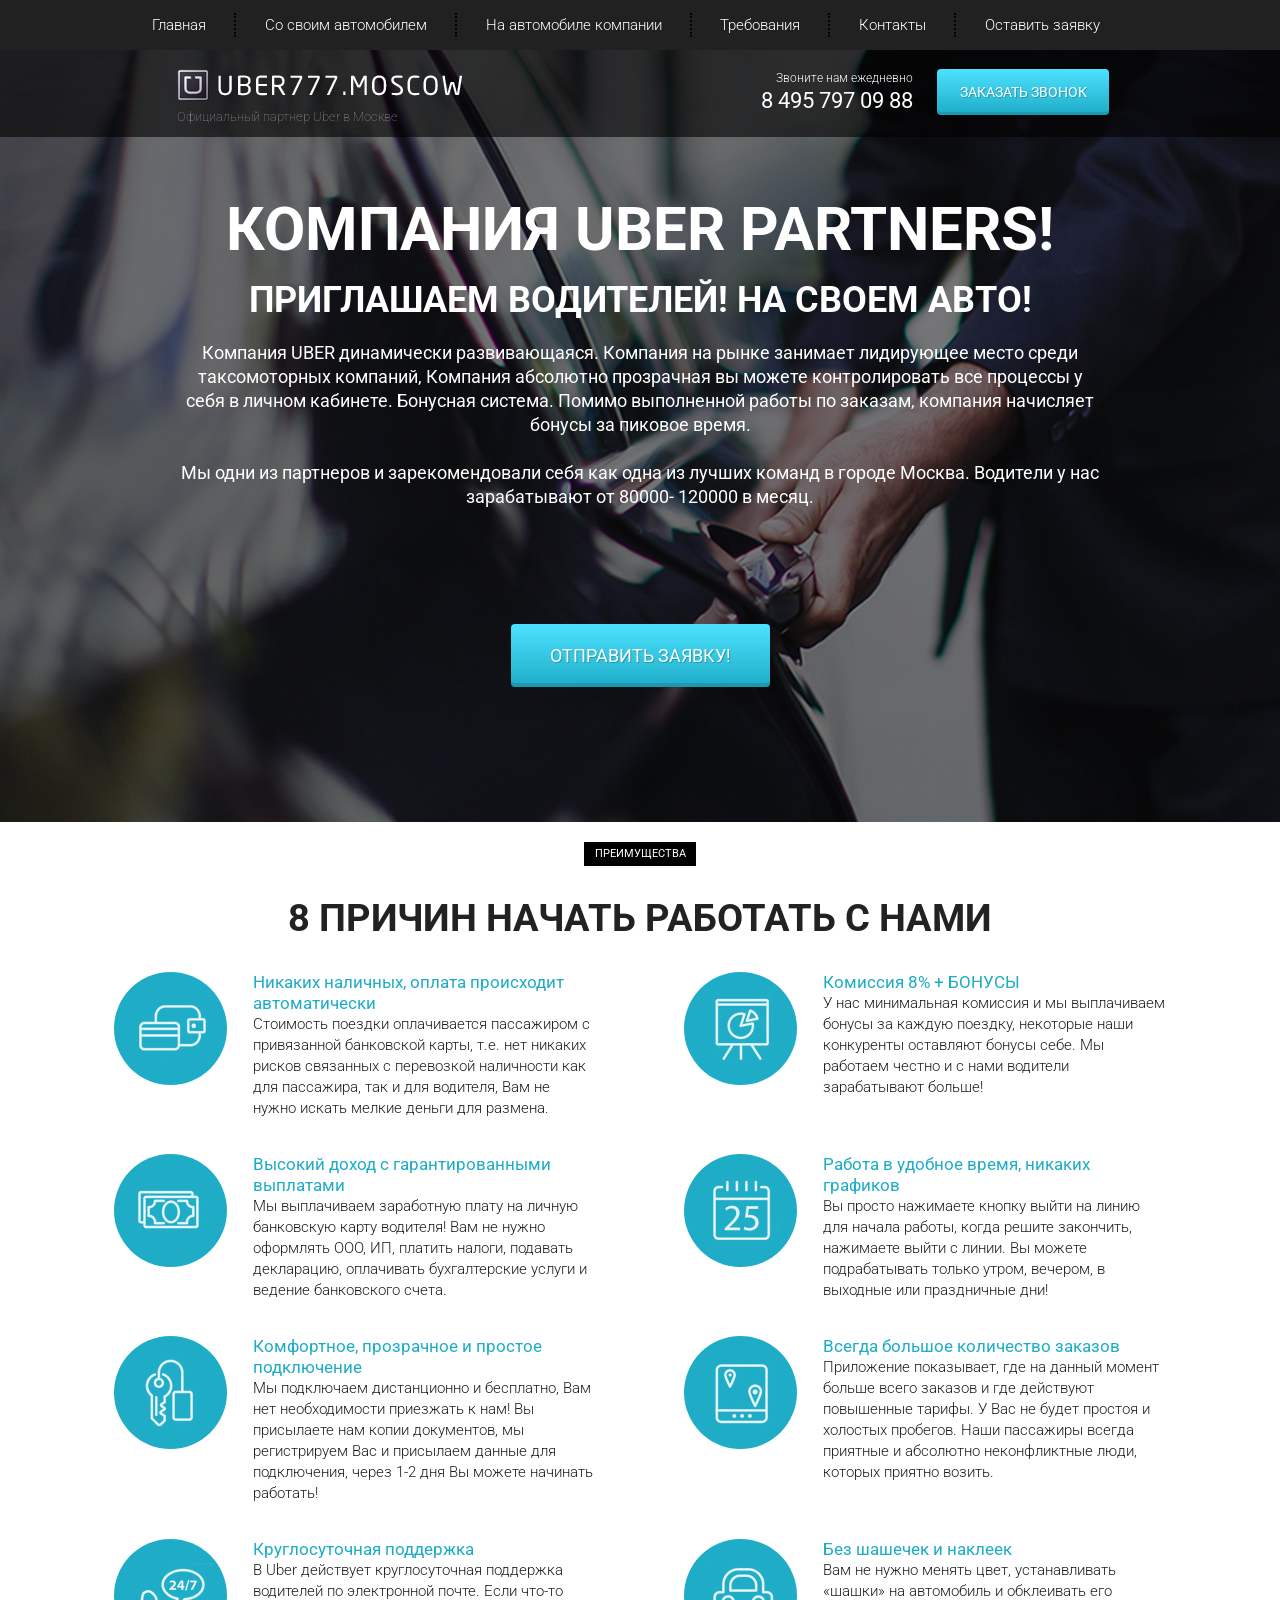
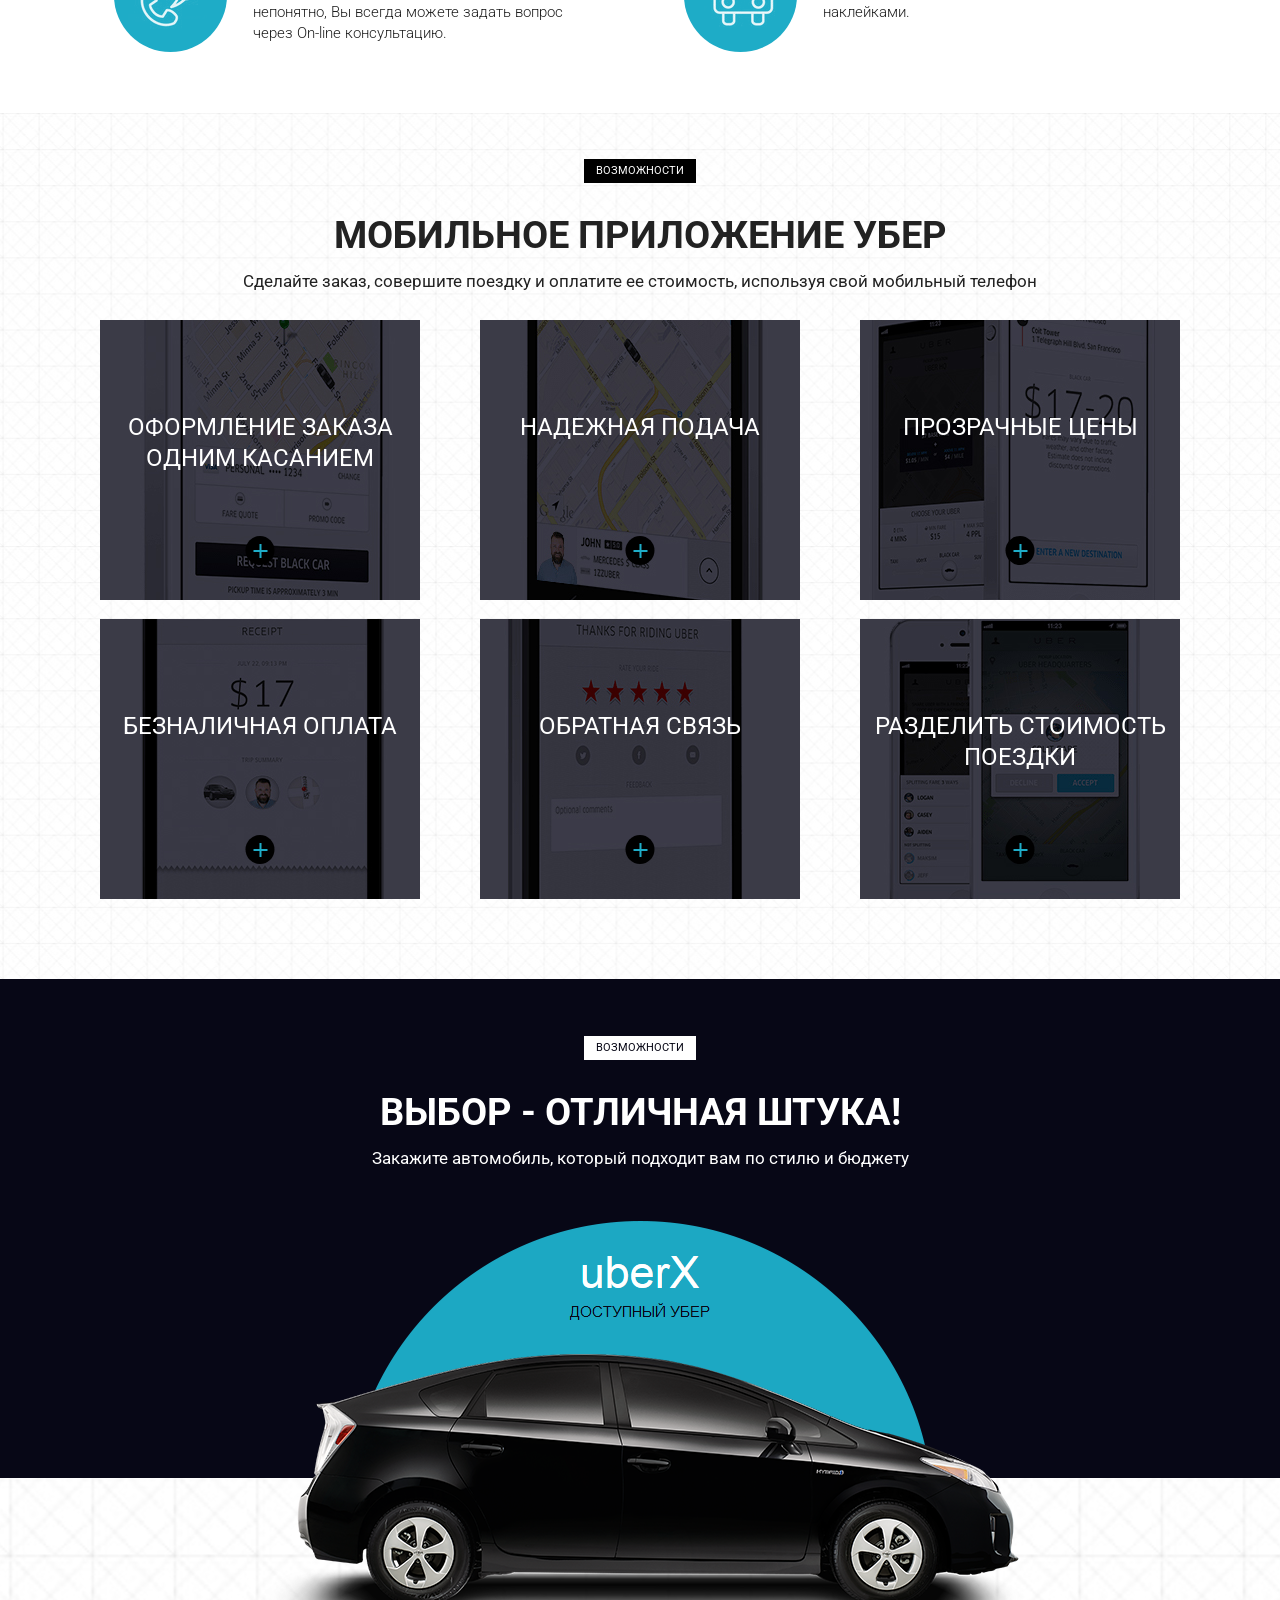
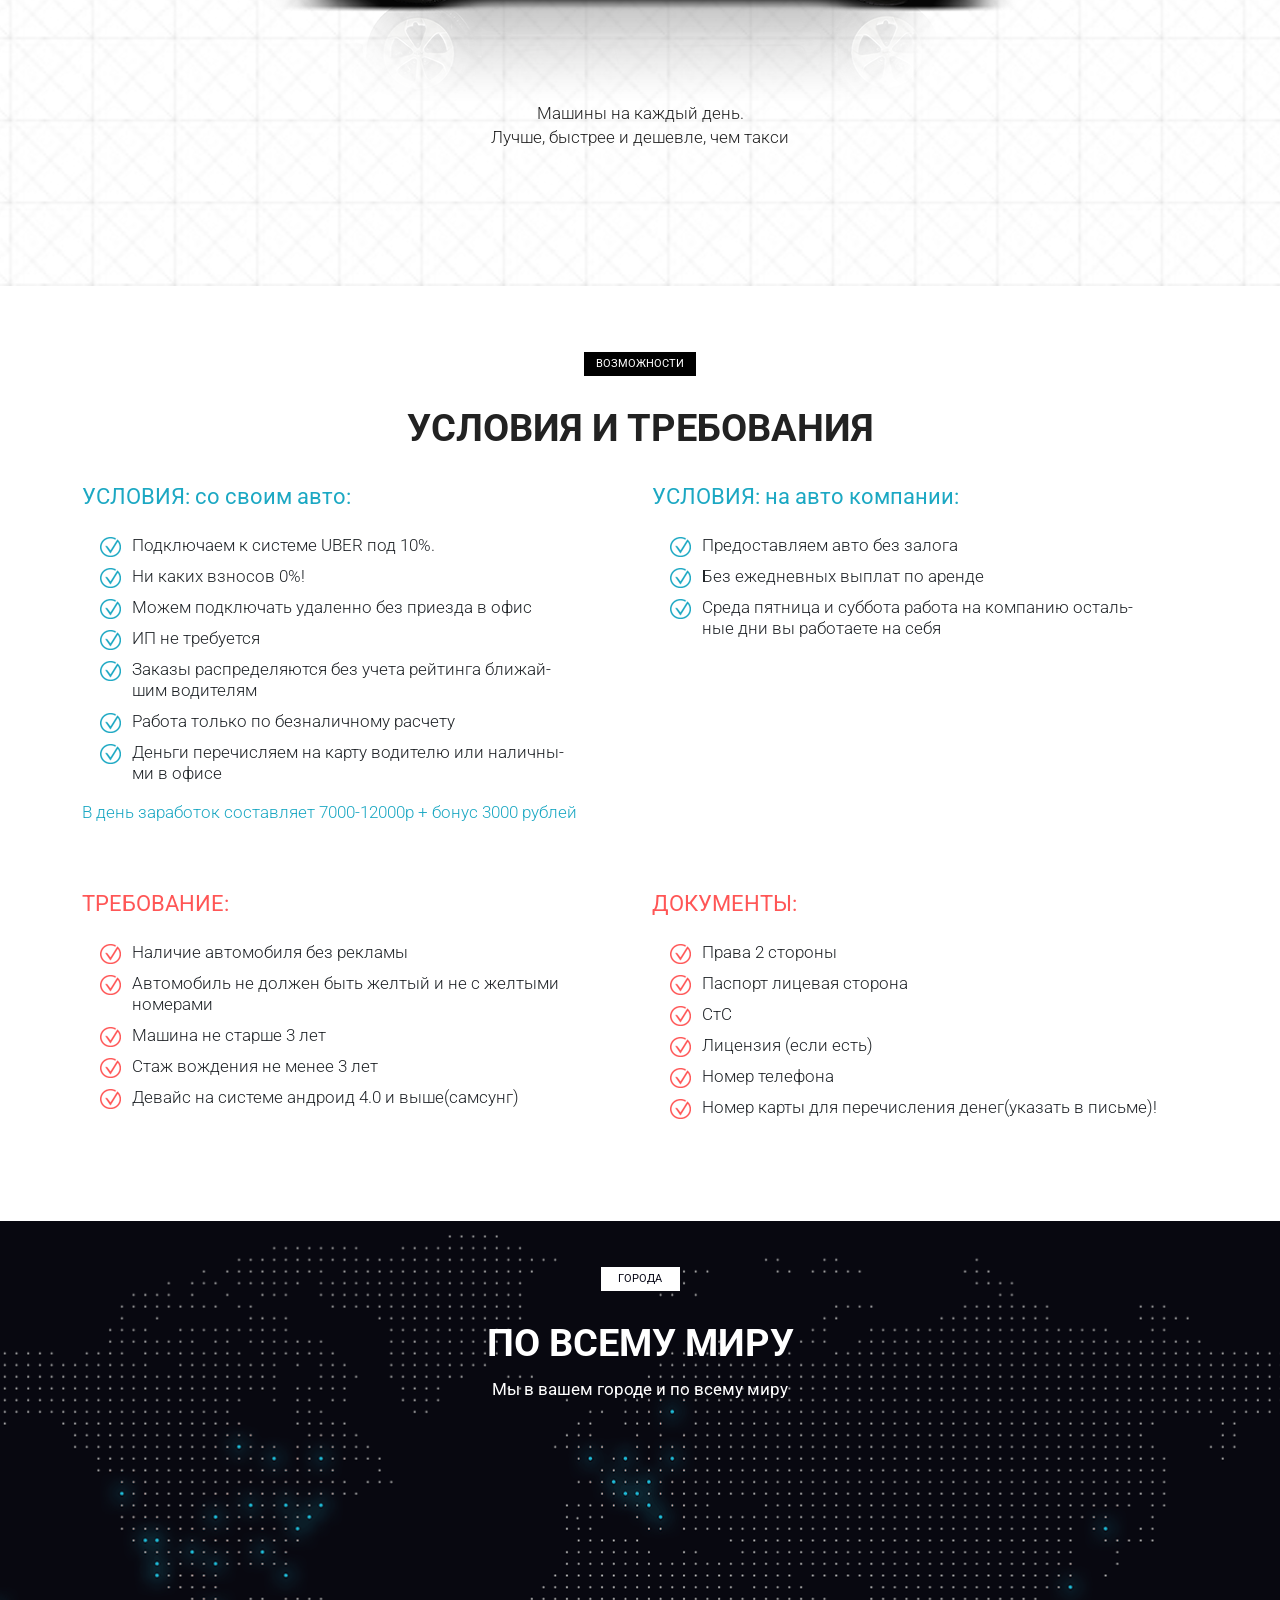
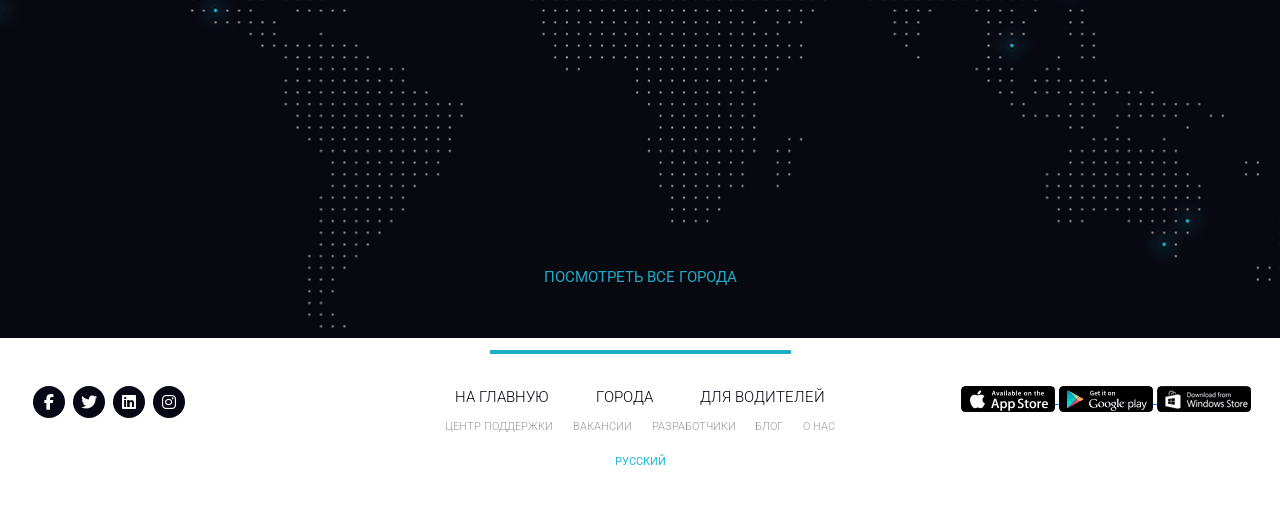
<file: index.html>
<!DOCTYPE html>
<html lang="en">
<head>
    <meta charset="UTF-8">
    <meta http-equiv="X-UA-Compatible" content="IE=edge">
    <meta name="viewport" content="width=device-width, initial-scale=1.0">
    <title>Uber</title>
    <link rel="shortcut icon" href="icons/favicon.ico" type="image/x-icon">
    <link href="https://fonts.googleapis.com/css2?family=Roboto+Condensed&family=Roboto:wght@300;400;700&display=swap" rel="stylesheet">
    <link rel="stylesheet" href="https://cdnjs.cloudflare.com/ajax/libs/font-awesome/6.1.1/css/all.min.css">
    <link rel="stylesheet" href="css/bootstrap-reboot.min.css">
    <link rel="stylesheet" href="css/bootstrap-grid.min.css">
    <link rel="stylesheet" href="css/style.min.css">
    
</head>
<body>
    <header>
        <nav>
            <div class="container">
                <ul class="menu">
                    <li class="menu_item"><a href="#" class="menu_link">Главная</a></li>
                    <li class="menu_item"><a href="#require" class="menu_link">Со своим автомобилем</a></li>
                    <li class="menu_item"><a href="#require" class="menu_link">На автомобиле компании</a></li>
                    <li class="menu_item"><a href="#" class="menu_link">Требования</a></li>
                    <li class="menu_item"><a href="#" class="menu_link">Контакты</a></li>
                    <li class="menu_item"><a href="#" class="menu_link">Оставить заявку</a></li>
                </ul>
            </div>
            <div class="hamburger">
                <span></span>
                <span></span>
                <span></span>
            </div>  
        </nav>
        <div class="subheader">
            <div class="container">
                <div class="row">
                    <div class="col-6 col-md-4 offset-md-1">
                        <a href="#" class="subheader_logo"><img src="icons/first_screen/Uber_logo.svg" alt="Uber_logo"></a>
                        <div class="subheader_official">Официальный партнер Uber в Москве</div>
                    </div>

                    <div class="xs-hidden col-md-3 offset-md-1 col-xl-2 offset-xl-2">
                        <div class="subheader_call">Звоните нам ежедневно</div>
                        <a href="tel:+74957970988" class="subheader_phone">8 495 797 09 88</a>
                    </div>

                    <div class="col-6 col-md-3 col-lg-2">
                        <a href="tel:+74957970988" class="xs-visible subheader_phone">8 495 797 09 88</a>
                        <button class="subheader_btn">Заказать звонок</button>
                    </div>
                </div>
            </div>
        </div>
    </header>
    
    <section class="promo">
        <div class="container">
            <div class="row">
                <div class="col-md-12 offset-md-0 col-lg-10 offset-lg-1">
                    <h1 class="promo_header">КОМПАНИЯ UBER PARTNERS!</h1>
                    <h2 class="promo_subheader">ПРИГЛАШАЕМ ВОДИТЕЛЕЙ! НА СВОЕМ АВТО!</h2>
                    <div class="promo_descr">
                        Компания UBER  динамически развивающаяся. Компания на рынке занимает лидирующее место среди таксомоторных компаний, Компания абсолютно прозрачная вы можете контролировать все процессы у себя в личном кабинете. Бонуcная система. Помимо выполненной работы по заказам, компания начисляет бонусы за пиковое время.
                        <br><br> 
                        Мы одни из партнеров и зарекомендовали себя как одна из лучших команд в городе Москва. Водители у нас зарабатывают от 80000- 120000 в месяц.
                    </div>
                    <button class="promo_btn">ОТПРАВИТЬ ЗАЯВКУ!</button>
                </div>
            </div>
        </div>
    </section>

    <section class="reason">
        <div class="container">
            <div class="label">преимущества</div>
            <div class="title">8 причин начать работать с нами</div>
            <div class="row">
                <div class="col-md-6">
                    <div class="reason_item">
                        <div class="reason_round">
                            <img src="icons/reasons/credit_card_icon.svg" alt="Credit card" class="reason_icon">
                        </div>
                        <div class="reason_descr">
                            <div class="reason_subtitle">Никаких наличных, оплата происходит автоматически</div>
                            <div class="reason_text">
                                Стоимость поездки оплачивается пассажиром с привязанной банковской карты, т.е. нет никаких рисков связанных с перевозкой наличности как для пассажира, так и для водителя, Вам не нужно искать мелкие деньги для размена.
                            </div>
                        </div>
                    </div>
                </div>
                <div class="col-md-6">
                    <div class="reason_item">
                        <div class="reason_round">
                            <img src="icons/reasons/chart_icon.svg" alt="Chart" class="reason_icon">
                        </div>
                        <div class="reason_descr">
                            <div class="reason_subtitle">Комиссия 8% + БОНУСЫ</div>
                            <div class="reason_text">
                                У нас минимальная комиссия и мы выплачиваем бонусы за каждую поездку, некоторые наши конкуренты оставляют бонусы себе. Мы работаем честно и с нами водители зарабатывают больше!
                            </div>
                        </div>
                    </div>
                </div>
            </div>
            <div class="row">
                <div class="col-md-6">
                    <div class="reason_item">
                        <div class="reason_round">
                            <img src="icons/reasons/cash_icon.svg" alt="Chart" class="reason_icon">
                        </div>
                        <div class="reason_descr">
                            <div class="reason_subtitle">Высокий доход с гарантированными выплатами</div>
                            <div class="reason_text">
                                Мы выплачиваем заработную плату на личную банковскую карту водителя! Вам не нужно оформлять ООО, ИП, платить налоги, подавать декларацию, оплачивать бухгалтерские услуги и ведение банковского счета.
                            </div>
                        </div>
                    </div>
                </div>
                <div class="col-md-6">
                    <div class="reason_item">
                        <div class="reason_round">
                            <img src="icons/reasons/date_icon.svg" alt="Chart" class="reason_icon">
                        </div>
                        <div class="reason_descr">
                            <div class="reason_subtitle">Работа в удобное время, никаких графиков</div>
                            <div class="reason_text">
                                Вы просто нажимаете кнопку выйти на линию для начала работы, когда решите закончить, нажимаете выйти с линии. Вы можете подрабатывать только утром, вечером, в выходные или праздничные дни!
                            </div>
                        </div>
                    </div>
                </div>
            </div>
            <div class="row">
                <div class="col-md-6">
                    <div class="reason_item">
                        <div class="reason_round">
                            <img src="icons/reasons/keys_icon.svg" alt="Chart" class="reason_icon">
                        </div>
                        <div class="reason_descr">
                            <div class="reason_subtitle">Комфортное, прозрачное и простое подключение</div>
                            <div class="reason_text">
                                Мы подключаем дистанционно и бесплатно, Вам нет необходимости приезжать к нам! Вы присылаете нам копии документов, мы регистрируем Вас и присылаем данные для подключения, через 1-2 дня Вы можете начинать работать!
                            </div>
                        </div>
                    </div>
                </div>
                <div class="col-md-6">
                    <div class="reason_item">
                        <div class="reason_round">
                            <img src="icons/reasons/orders_icon.svg" alt="Chart" class="reason_icon">
                        </div>
                        <div class="reason_descr">
                            <div class="reason_subtitle">Всегда большое количество заказов</div>
                            <div class="reason_text">
                                Приложение показывает, где на данный момент больше всего заказов и где действуют повышенные тарифы. У Вас не будет простоя и холостых пробегов. Наши пассажиры всегда приятные и абсолютно неконфликтные люди, которых приятно возить.
                            </div>
                        </div>
                    </div>
                </div>
            </div>
            <div class="row">
                <div class="col-md-6">
                    <div class="reason_item">
                        <div class="reason_round">
                            <img src="icons/reasons/phone_icon.svg" alt="Chart" class="reason_icon">
                        </div>
                        <div class="reason_descr">
                            <div class="reason_subtitle">Круглосуточная поддержка</div>
                            <div class="reason_text">
                                В Uber действует круглосуточная поддержка водителей по электронной почте. Если что-то непонятно, Вы всегда можете задать вопрос через On-line консультацию.
                            </div>
                        </div>
                    </div>
                </div>
                <div class="col-md-6">
                    <div class="reason_item">
                        <div class="reason_round">
                            <img src="icons/reasons/car_icon.svg" alt="Chart" class="reason_icon">
                        </div>
                        <div class="reason_descr">
                            <div class="reason_subtitle">Без шашечек и наклеек</div>
                            <div class="reason_text">
                                Вам не нужно менять цвет, устанавливать «шашки» на автомобиль и обклеивать его наклейками.
                            </div>
                        </div>
                    </div>
                </div>
            </div>
        </div>
    </section>
    <section class="mobile">
        <div class="container">
            <div class="label">Возможности</div>
            <div class="title">мобильное приложение убер</div>
            <div class="subtitle">Сделайте заказ, совершите поездку и оплатите ее стоимость, используя свой мобильный телефон</div>
            <div class="row">
                <div class="col-md-6 col-lg-4">
                    <div class="mobile_item mobile_item_1">
                        <div class="mobile_item_subtitle">
                            оформление заказа одним касанием
                        </div>
                        <div class="mobile_item_plus"></div>
                    </div>
                </div>
                <div class="col-md-6 col-lg-4">
                    <div class="mobile_item mobile_item_2">
                        <div class="mobile_item_subtitle">
                            надежная подача
                        </div>
                        <div class="mobile_item_plus"></div>
                    </div>
                </div>
                <div class="col-md-6 col-lg-4">
                    <div class="mobile_item mobile_item_3">
                        <div class="mobile_item_subtitle">
                            прозрачные цены
                        </div>
                        <div class="mobile_item_plus"></div>
                    </div>
                </div>
                <div class="col-md-6 col-lg-4">
                    <div class="mobile_item mobile_item_4">
                        <div class="mobile_item_subtitle">
                            безналичная оплата
                        </div>
                        <div class="mobile_item_plus"></div>
                    </div>
                </div>
                <div class="col-md-6 col-lg-4">
                    <div class="mobile_item mobile_item_5">
                        <div class="mobile_item_subtitle">
                            обратная связь
                        </div>
                        <div class="mobile_item_plus"></div>
                    </div>
                </div>
                <div class="col-md-6 col-lg-4">
                    <div class="mobile_item mobile_item_6">
                        <div class="mobile_item_subtitle">
                            разделить стоимость поездки
                        </div>
                        <div class="mobile_item_plus"></div>
                    </div>
                </div>
            </div>
        </div>
    </section>
    <section class="choice">
        <div class="black"></div>
        <div class="label label_white">Возможности</div>
        <div class="xs-hidden title title_white">Выбор - отличная штука!</div>
        <div class="xs-hidden subtitle subtitle_white">Закажите автомобиль, который подходит вам по стилю и бюджету</div>
        <img src="img/choice/car_big.svg" alt="car" class="choice_img">
        <div class="choice_descr">
            Машины на каждый день.<br>Лучше, быстрее и дешевле, чем такси
        </div>
    </section>
    <section class="require" id="require">
        <div class="container">
            <div class="label">Возможности</div>
            <div class="title">условия и требования</div>
            <div class="row">
                <div class="col-md-6">
                    <div class="require_block">
                        <div class="require_title">
                            УСЛОВИЯ: со своим авто:
                        </div>
                        <ul class="require_list">
                            <li>Подключаем к системе UBER  под 10%.</li>
                            <li>Ни каких взносов  0%!</li>
                            <li>Можем подключать удаленно без приезда в офис</li>
                            <li>ИП не требуется</li>
                            <li>Заказы распределяются без учета рейтинга ближай<span>-</span><br>шим водителям</li>
                            <li>Работа только по безналичному расчету</li>
                            <li>Деньги перечисляем на карту водителю или наличны<span>-</span><br>ми в офисе</li>
                        </ul>
                        <div class="require_descr">
                            В день заработок составляет 7000-12000р + бонус 3000 рублей
                        </div>
                    </div>
                </div>
                <div class="col-md-6">
                    <div class="require_block">
                        <div class="require_title">
                            УСЛОВИЯ: на авто компании:
                        </div>
                        <ul class="require_list">
                            <li>Предоставляем авто без залога</li>
                            <li>Без ежедневных выплат по аренде</li>
                            <li>Среда пятница и суббота работа на компанию осталь<span>-</span><br>ные дни вы работаете на себя</li>
                        </ul>
                    </div>
                </div>
                <div class="col-md-6">
                    <div class="require_block require_block_nmb warning">
                        <div class="require_title">
                            ТРЕБОВАНИЕ:
                        </div>
                        <ul class="require_list">
                            <li>Наличие автомобиля без рекламы</li>
                            <li>Автомобиль не должен быть желтый и не с желтыми<br> 
                                номерами</li>
                            <li>Машина не старше 3 лет</li>
                            <li>Стаж вождения не менее 3 лет</li>
                            <li>Девайс на системе андроид 4.0 и выше(самсунг)</li>
                        </ul>
                    </div>
                </div>
                <div class="col-md-6 ">
                    <div class="require_block require_block_nmb warning">
                        <div class="require_title require_warning">ДОКУМЕНТЫ:</div>
                        <ul class="require_list ">
                            <li>Права 2 стороны</li>
                            <li>Паспорт лицевая сторона</li>
                            <li>СтС</li>
                            <li>Лицензия (если есть)</li>
                            <li>Номер телефона</li>
                            <li>Номер карты для перечисления денег(указать в письме)!</li>
                        </ul>
                    </div>
                </div>
            </div>
        </div>
    </section>
    <section class="world">
        <div class="container">
            <div class="dark"></div>
            <div class="label label_white label_min">города</div>
            <div class="title title_white">По всему миру</div>
            <div class="subtitle subtitle_white">Мы в вашем городе и по всему миру</div>

            <a href="#" class="world_link">посмотреть все города</a>
        </div>
    </section>
    <footer>
        <div class="footer_devider"></div>
            <div class="footer_wrapper">
                <div>
                    <div class="footer_social">
                        <div class="footer_social_item">
                            <i class="fa-brands fa-facebook-f"></i>
                        </div>
                        <div class="footer_social_item">
                            <i class="fa-brands fa-twitter"></i>
                        </div>
                        <div class="footer_social_item">
                            <i class="fa-brands fa-linkedin"></i>
                        </div>
                        <div class="footer_social_item">
                            <i class="fa-brands fa-instagram"></i>
                        </div>
                    </div>
                </div>
                
                <div>
                    <div class="footer_link">
                        <div class="footer_link_main">
                            <a href="#">на главную</a>
                            <a href="#">города</a>
                            <a href="#">для водителей</a>
                        </div>

                        <div class="footer_link_sub">
                            <a href="#">центр поддержки</a>
                            <a href="#">вакансии</a>
                            <a href="#">разработчики</a>
                            <a href="#">блог</a>
                            <a href="#">о нас</a>
                        </div>
                        <a href="#" class="footer_link_lang">русский</a>
                    </div>                    
                </div>

                <div>
                    <div class="footer_mobile">
                        <a href="https://apps.apple.com/ru/app/uber/id368677368">
                            <img src="icons/footer/app_store.png" alt="App Store" class="appstore">
                        </a>
                        <a href="https://play.google.com/store/apps/details?id=com.ubercab&hl=ru&gl=US">
                            <img src="icons/footer/google_play.png" alt="Google Play" class="google_play">
                        </a>
                        <a href="#">
                            <img src="icons/footer/windows_store.png" alt="Windows Store" class="windowsstore">
                        </a>
                    </div>                    
                </div>
                
            </div>
    </footer> 

    <script src="js/script.js"></script>

</body>
</html>
</file>
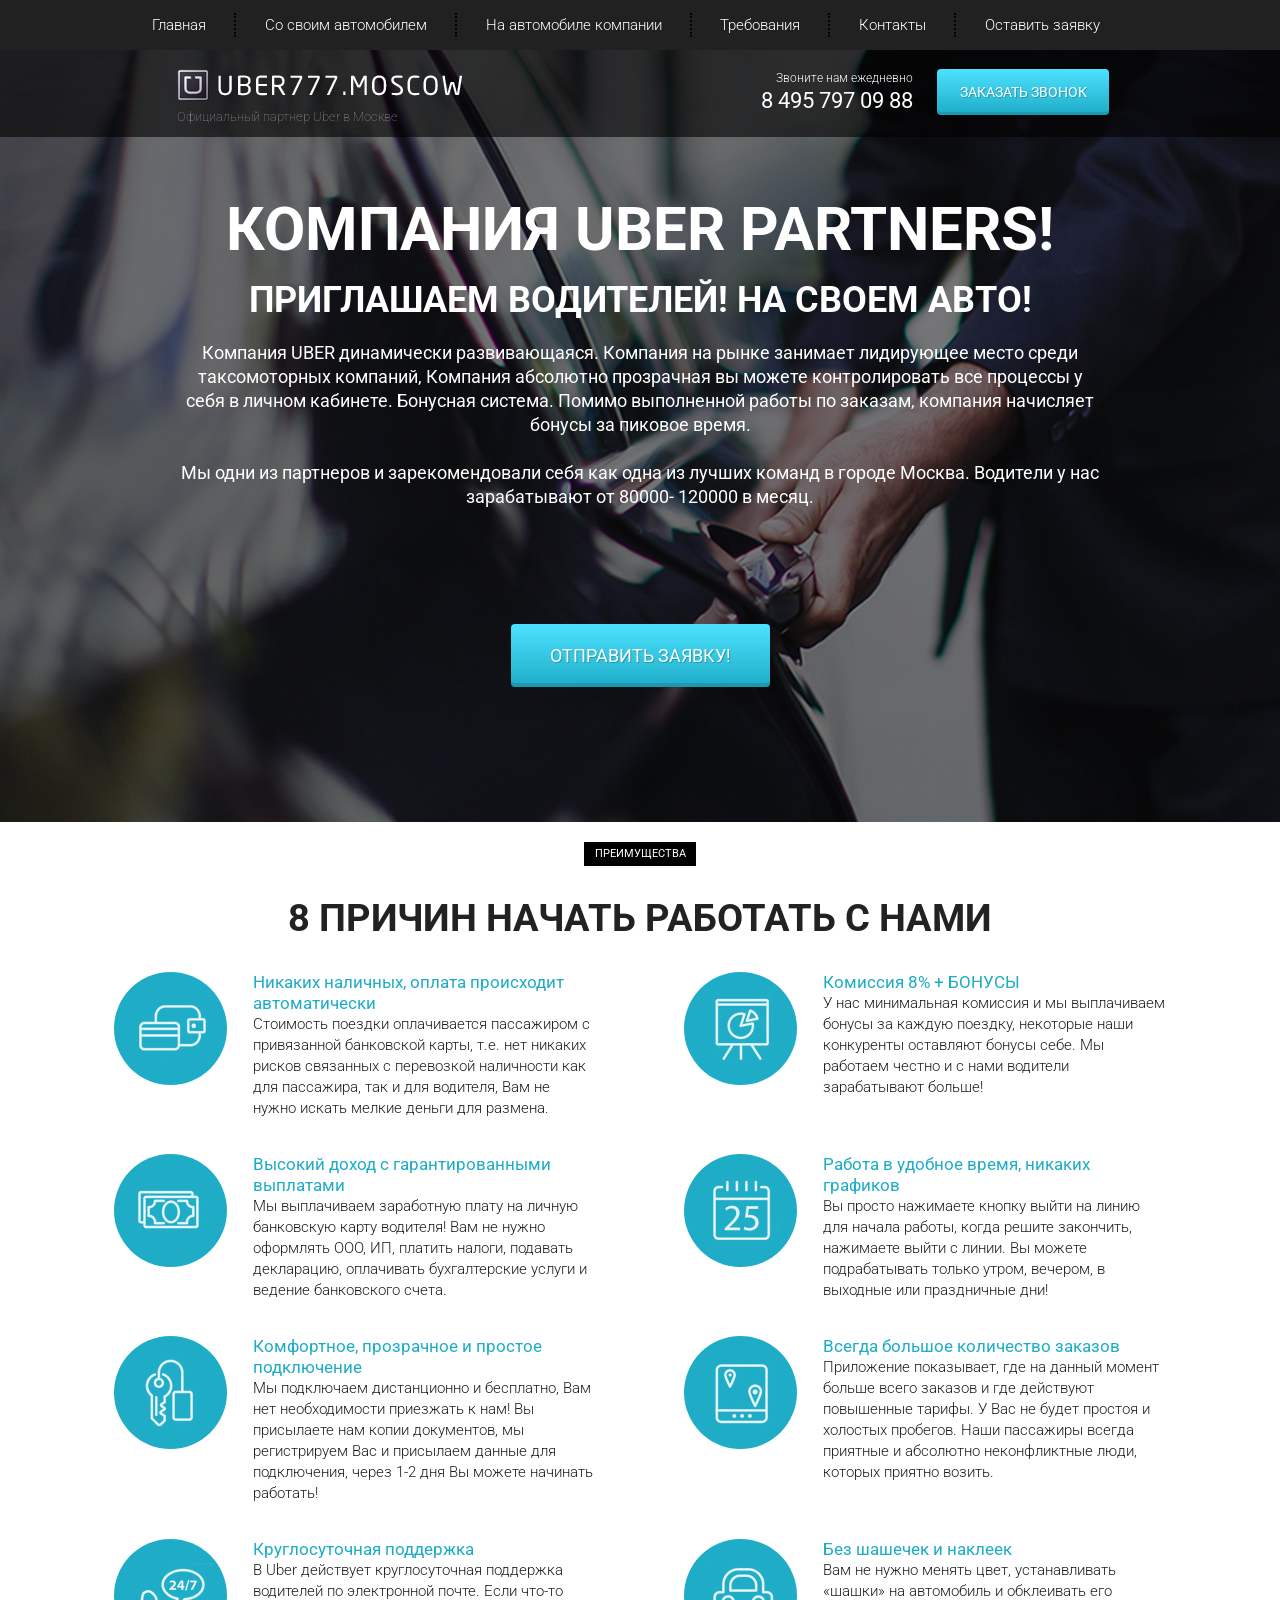
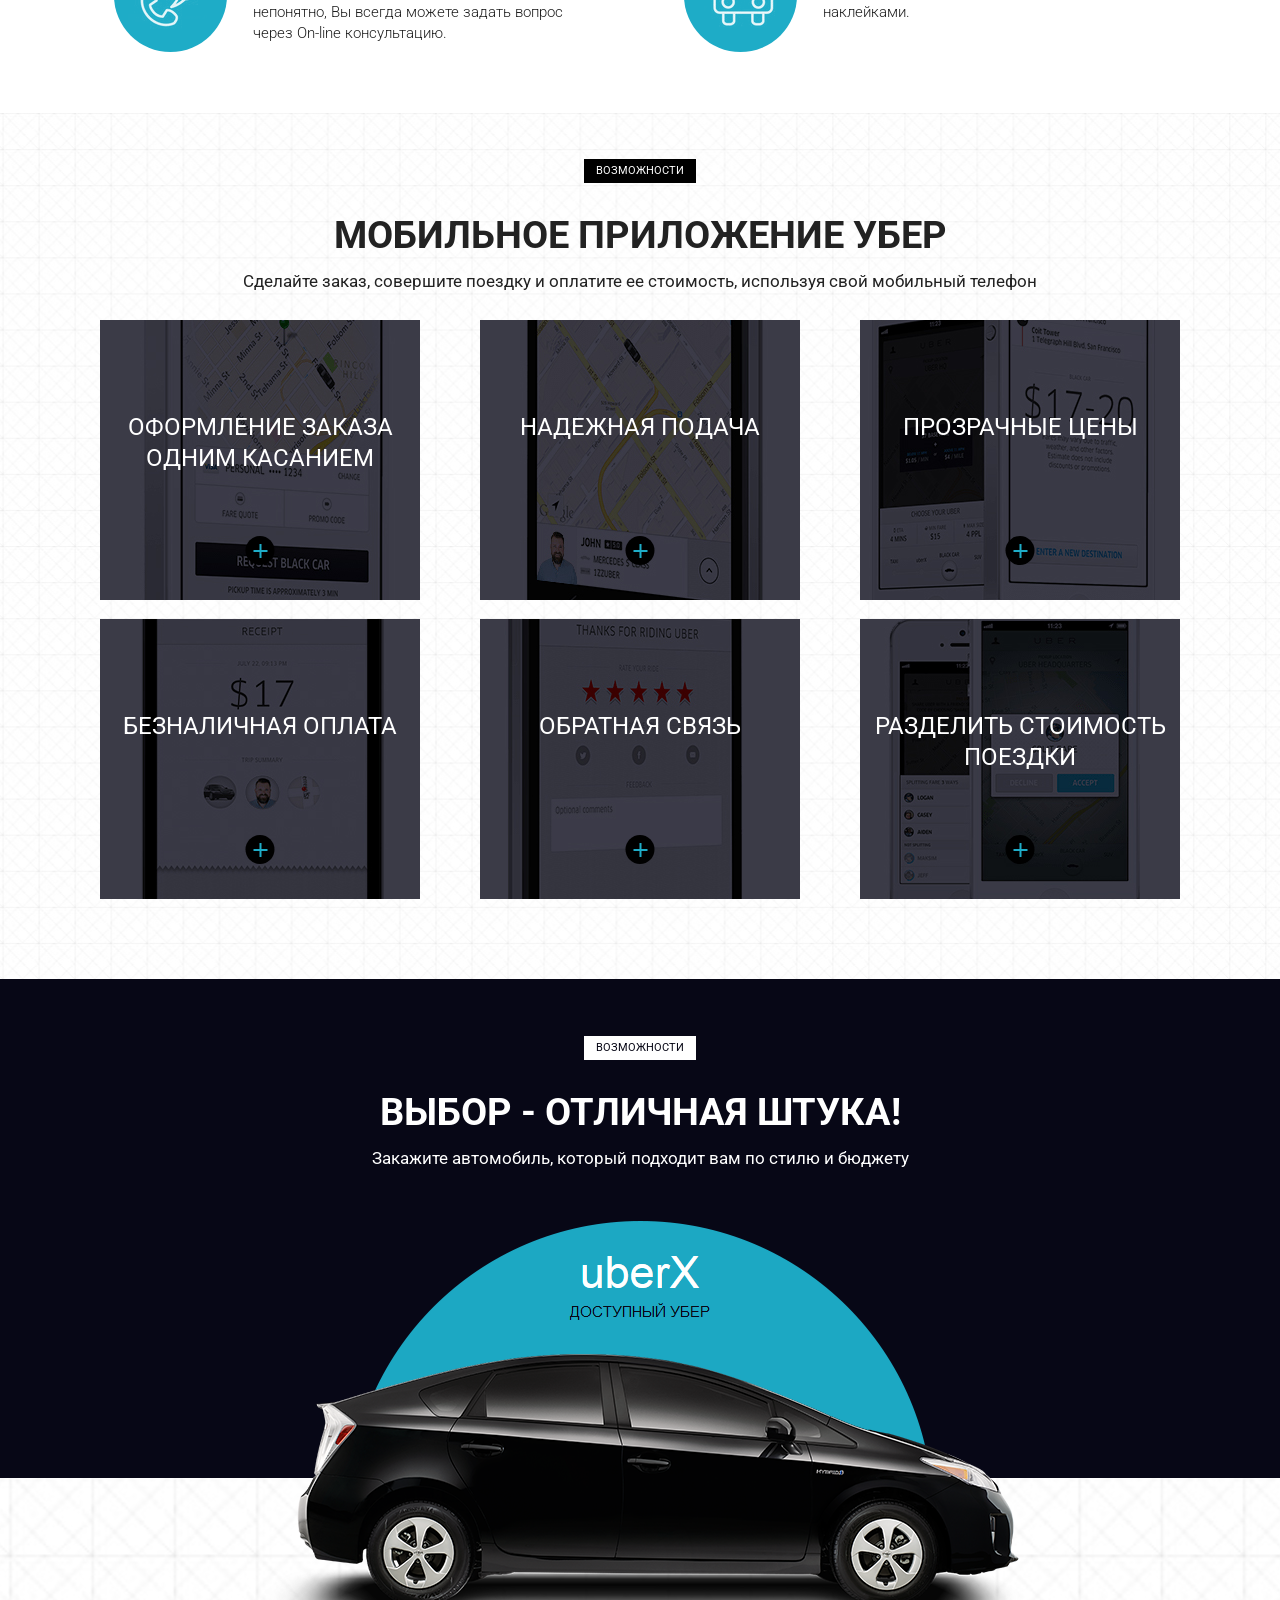
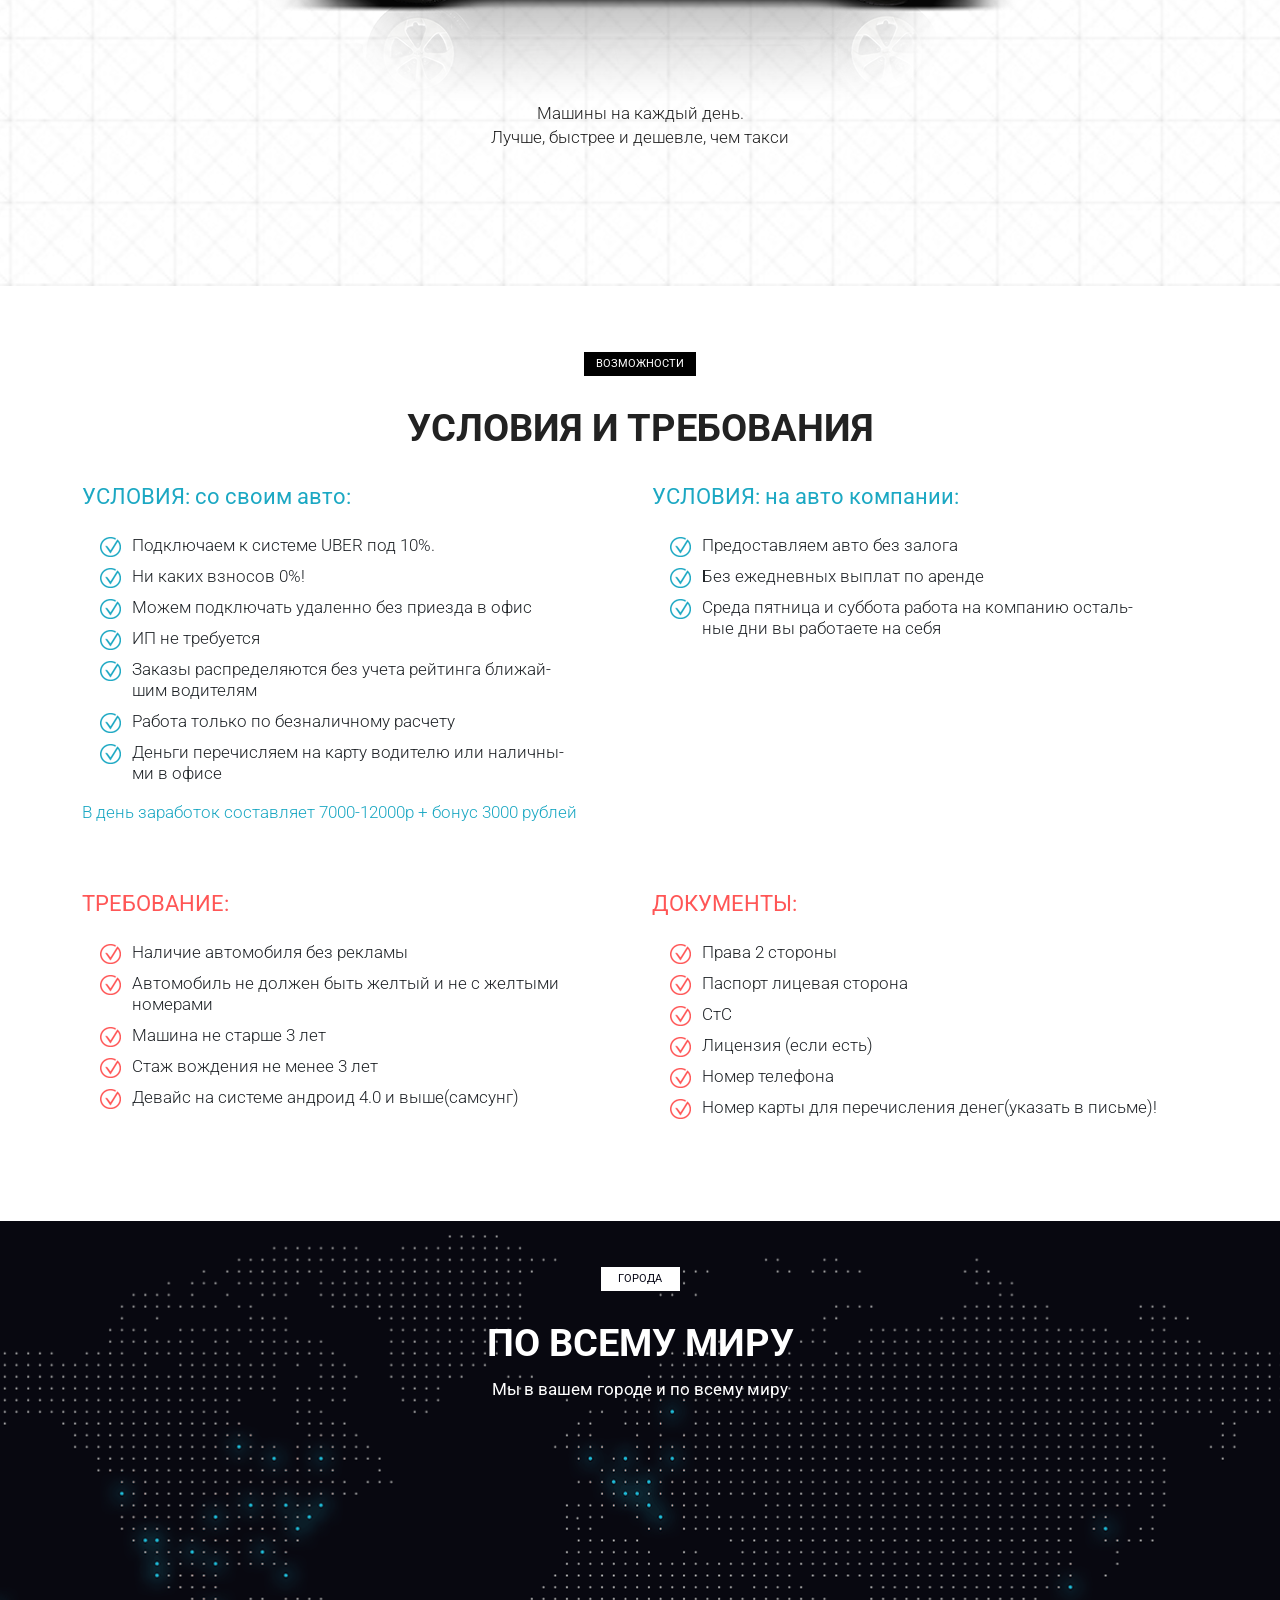
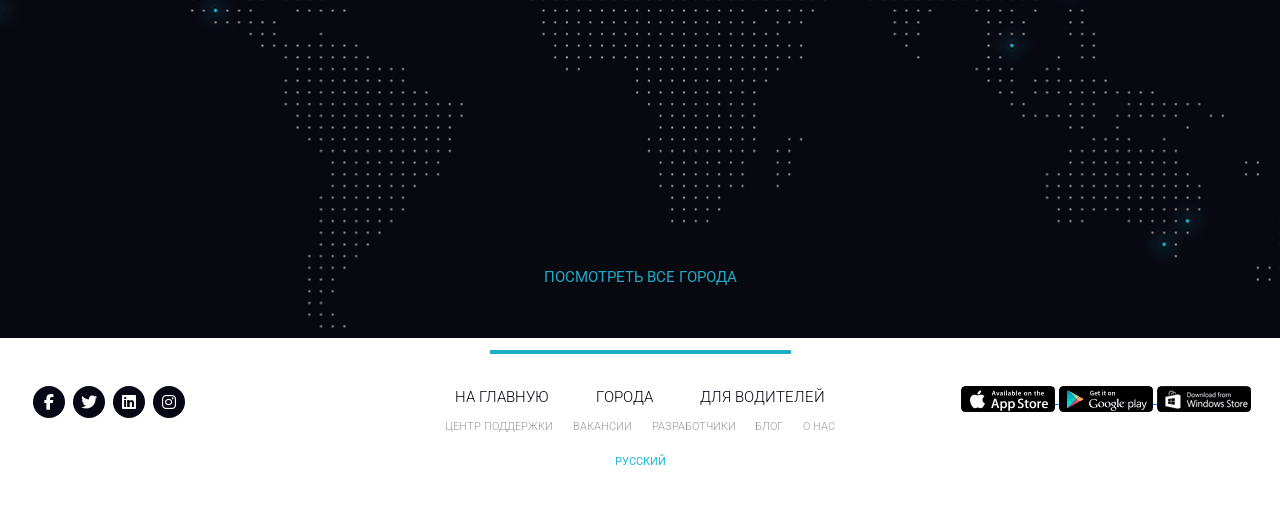
<file: src/index.html>
<!DOCTYPE html>
<html lang="en">
<head>
    <meta charset="UTF-8">
    <meta http-equiv="X-UA-Compatible" content="IE=edge">
    <meta name="viewport" content="width=device-width, initial-scale=1.0">
    <title>Uber</title>
    <link rel="shortcut icon" href="icons/favicon.ico" type="image/x-icon">
    <link href="https://fonts.googleapis.com/css2?family=Roboto+Condensed&family=Roboto:wght@300;400;700&display=swap" rel="stylesheet">
    <link rel="stylesheet" href="https://cdnjs.cloudflare.com/ajax/libs/font-awesome/6.1.1/css/all.min.css">
    <link rel="stylesheet" href="css/bootstrap-reboot.min.css">
    <link rel="stylesheet" href="css/bootstrap-grid.min.css">
    <link rel="stylesheet" href="css/style.min.css">
    
</head>
<body>
    <header>
        <nav>
            <div class="container">
                <ul class="menu">
                    <li class="menu_item"><a href="#" class="menu_link">Главная</a></li>
                    <li class="menu_item"><a href="#require" class="menu_link">Со своим автомобилем</a></li>
                    <li class="menu_item"><a href="#require" class="menu_link">На автомобиле компании</a></li>
                    <li class="menu_item"><a href="#" class="menu_link">Требования</a></li>
                    <li class="menu_item"><a href="#" class="menu_link">Контакты</a></li>
                    <li class="menu_item"><a href="#" class="menu_link">Оставить заявку</a></li>
                </ul>
            </div>
            <div class="hamburger">
                <span></span>
                <span></span>
                <span></span>
            </div>  
        </nav>
        <div class="subheader">
            <div class="container">
                <div class="row">
                    <div class="col-6 col-md-4 offset-md-1">
                        <a href="#" class="subheader_logo"><img src="icons/first_screen/Uber_logo.svg" alt="Uber_logo"></a>
                        <div class="subheader_official">Официальный партнер Uber в Москве</div>
                    </div>

                    <div class="xs-hidden col-md-3 offset-md-1 col-xl-2 offset-xl-2">
                        <div class="subheader_call">Звоните нам ежедневно</div>
                        <a href="tel:+74957970988" class="subheader_phone">8 495 797 09 88</a>
                    </div>

                    <div class="col-6 col-md-3 col-lg-2">
                        <a href="tel:+74957970988" class="xs-visible subheader_phone">8 495 797 09 88</a>
                        <button class="subheader_btn">Заказать звонок</button>
                    </div>
                </div>
            </div>
        </div>
    </header>
    
    <section class="promo">
        <div class="container">
            <div class="row">
                <div class="col-md-12 offset-md-0 col-lg-10 offset-lg-1">
                    <h1 class="promo_header">КОМПАНИЯ UBER PARTNERS!</h1>
                    <h2 class="promo_subheader">ПРИГЛАШАЕМ ВОДИТЕЛЕЙ! НА СВОЕМ АВТО!</h2>
                    <div class="promo_descr">
                        Компания UBER  динамически развивающаяся. Компания на рынке занимает лидирующее место среди таксомоторных компаний, Компания абсолютно прозрачная вы можете контролировать все процессы у себя в личном кабинете. Бонуcная система. Помимо выполненной работы по заказам, компания начисляет бонусы за пиковое время.
                        <br><br> 
                        Мы одни из партнеров и зарекомендовали себя как одна из лучших команд в городе Москва. Водители у нас зарабатывают от 80000- 120000 в месяц.
                    </div>
                    <button class="promo_btn">ОТПРАВИТЬ ЗАЯВКУ!</button>
                </div>
            </div>
        </div>
    </section>

    <section class="reason">
        <div class="container">
            <div class="label">преимущества</div>
            <div class="title">8 причин начать работать с нами</div>
            <div class="row">
                <div class="col-md-6">
                    <div class="reason_item">
                        <div class="reason_round">
                            <img src="icons/reasons/credit_card_icon.svg" alt="Credit card" class="reason_icon">
                        </div>
                        <div class="reason_descr">
                            <div class="reason_subtitle">Никаких наличных, оплата происходит автоматически</div>
                            <div class="reason_text">
                                Стоимость поездки оплачивается пассажиром с привязанной банковской карты, т.е. нет никаких рисков связанных с перевозкой наличности как для пассажира, так и для водителя, Вам не нужно искать мелкие деньги для размена.
                            </div>
                        </div>
                    </div>
                </div>
                <div class="col-md-6">
                    <div class="reason_item">
                        <div class="reason_round">
                            <img src="icons/reasons/chart_icon.svg" alt="Chart" class="reason_icon">
                        </div>
                        <div class="reason_descr">
                            <div class="reason_subtitle">Комиссия 8% + БОНУСЫ</div>
                            <div class="reason_text">
                                У нас минимальная комиссия и мы выплачиваем бонусы за каждую поездку, некоторые наши конкуренты оставляют бонусы себе. Мы работаем честно и с нами водители зарабатывают больше!
                            </div>
                        </div>
                    </div>
                </div>
            </div>
            <div class="row">
                <div class="col-md-6">
                    <div class="reason_item">
                        <div class="reason_round">
                            <img src="icons/reasons/cash_icon.svg" alt="Chart" class="reason_icon">
                        </div>
                        <div class="reason_descr">
                            <div class="reason_subtitle">Высокий доход с гарантированными выплатами</div>
                            <div class="reason_text">
                                Мы выплачиваем заработную плату на личную банковскую карту водителя! Вам не нужно оформлять ООО, ИП, платить налоги, подавать декларацию, оплачивать бухгалтерские услуги и ведение банковского счета.
                            </div>
                        </div>
                    </div>
                </div>
                <div class="col-md-6">
                    <div class="reason_item">
                        <div class="reason_round">
                            <img src="icons/reasons/date_icon.svg" alt="Chart" class="reason_icon">
                        </div>
                        <div class="reason_descr">
                            <div class="reason_subtitle">Работа в удобное время, никаких графиков</div>
                            <div class="reason_text">
                                Вы просто нажимаете кнопку выйти на линию для начала работы, когда решите закончить, нажимаете выйти с линии. Вы можете подрабатывать только утром, вечером, в выходные или праздничные дни!
                            </div>
                        </div>
                    </div>
                </div>
            </div>
            <div class="row">
                <div class="col-md-6">
                    <div class="reason_item">
                        <div class="reason_round">
                            <img src="icons/reasons/keys_icon.svg" alt="Chart" class="reason_icon">
                        </div>
                        <div class="reason_descr">
                            <div class="reason_subtitle">Комфортное, прозрачное и простое подключение</div>
                            <div class="reason_text">
                                Мы подключаем дистанционно и бесплатно, Вам нет необходимости приезжать к нам! Вы присылаете нам копии документов, мы регистрируем Вас и присылаем данные для подключения, через 1-2 дня Вы можете начинать работать!
                            </div>
                        </div>
                    </div>
                </div>
                <div class="col-md-6">
                    <div class="reason_item">
                        <div class="reason_round">
                            <img src="icons/reasons/orders_icon.svg" alt="Chart" class="reason_icon">
                        </div>
                        <div class="reason_descr">
                            <div class="reason_subtitle">Всегда большое количество заказов</div>
                            <div class="reason_text">
                                Приложение показывает, где на данный момент больше всего заказов и где действуют повышенные тарифы. У Вас не будет простоя и холостых пробегов. Наши пассажиры всегда приятные и абсолютно неконфликтные люди, которых приятно возить.
                            </div>
                        </div>
                    </div>
                </div>
            </div>
            <div class="row">
                <div class="col-md-6">
                    <div class="reason_item">
                        <div class="reason_round">
                            <img src="icons/reasons/phone_icon.svg" alt="Chart" class="reason_icon">
                        </div>
                        <div class="reason_descr">
                            <div class="reason_subtitle">Круглосуточная поддержка</div>
                            <div class="reason_text">
                                В Uber действует круглосуточная поддержка водителей по электронной почте. Если что-то непонятно, Вы всегда можете задать вопрос через On-line консультацию.
                            </div>
                        </div>
                    </div>
                </div>
                <div class="col-md-6">
                    <div class="reason_item">
                        <div class="reason_round">
                            <img src="icons/reasons/car_icon.svg" alt="Chart" class="reason_icon">
                        </div>
                        <div class="reason_descr">
                            <div class="reason_subtitle">Без шашечек и наклеек</div>
                            <div class="reason_text">
                                Вам не нужно менять цвет, устанавливать «шашки» на автомобиль и обклеивать его наклейками.
                            </div>
                        </div>
                    </div>
                </div>
            </div>
        </div>
    </section>
    <section class="mobile">
        <div class="container">
            <div class="label">Возможности</div>
            <div class="title">мобильное приложение убер</div>
            <div class="subtitle">Сделайте заказ, совершите поездку и оплатите ее стоимость, используя свой мобильный телефон</div>
            <div class="row">
                <div class="col-md-6 col-lg-4">
                    <div class="mobile_item mobile_item_1">
                        <div class="mobile_item_subtitle">
                            оформление заказа одним касанием
                        </div>
                        <div class="mobile_item_plus"></div>
                    </div>
                </div>
                <div class="col-md-6 col-lg-4">
                    <div class="mobile_item mobile_item_2">
                        <div class="mobile_item_subtitle">
                            надежная подача
                        </div>
                        <div class="mobile_item_plus"></div>
                    </div>
                </div>
                <div class="col-md-6 col-lg-4">
                    <div class="mobile_item mobile_item_3">
                        <div class="mobile_item_subtitle">
                            прозрачные цены
                        </div>
                        <div class="mobile_item_plus"></div>
                    </div>
                </div>
                <div class="col-md-6 col-lg-4">
                    <div class="mobile_item mobile_item_4">
                        <div class="mobile_item_subtitle">
                            безналичная оплата
                        </div>
                        <div class="mobile_item_plus"></div>
                    </div>
                </div>
                <div class="col-md-6 col-lg-4">
                    <div class="mobile_item mobile_item_5">
                        <div class="mobile_item_subtitle">
                            обратная связь
                        </div>
                        <div class="mobile_item_plus"></div>
                    </div>
                </div>
                <div class="col-md-6 col-lg-4">
                    <div class="mobile_item mobile_item_6">
                        <div class="mobile_item_subtitle">
                            разделить стоимость поездки
                        </div>
                        <div class="mobile_item_plus"></div>
                    </div>
                </div>
            </div>
        </div>
    </section>
    <section class="choice">
        <div class="black"></div>
        <div class="label label_white">Возможности</div>
        <div class="xs-hidden title title_white">Выбор - отличная штука!</div>
        <div class="xs-hidden subtitle subtitle_white">Закажите автомобиль, который подходит вам по стилю и бюджету</div>
        <img src="img/choice/car_big.svg" alt="car" class="choice_img">
        <div class="choice_descr">
            Машины на каждый день.<br>Лучше, быстрее и дешевле, чем такси
        </div>
    </section>
    <section class="require" id="require">
        <div class="container">
            <div class="label">Возможности</div>
            <div class="title">условия и требования</div>
            <div class="row">
                <div class="col-md-6">
                    <div class="require_block">
                        <div class="require_title">
                            УСЛОВИЯ: со своим авто:
                        </div>
                        <ul class="require_list">
                            <li>Подключаем к системе UBER  под 10%.</li>
                            <li>Ни каких взносов  0%!</li>
                            <li>Можем подключать удаленно без приезда в офис</li>
                            <li>ИП не требуется</li>
                            <li>Заказы распределяются без учета рейтинга ближай<span>-</span><br>шим водителям</li>
                            <li>Работа только по безналичному расчету</li>
                            <li>Деньги перечисляем на карту водителю или наличны<span>-</span><br>ми в офисе</li>
                        </ul>
                        <div class="require_descr">
                            В день заработок составляет 7000-12000р + бонус 3000 рублей
                        </div>
                    </div>
                </div>
                <div class="col-md-6">
                    <div class="require_block">
                        <div class="require_title">
                            УСЛОВИЯ: на авто компании:
                        </div>
                        <ul class="require_list">
                            <li>Предоставляем авто без залога</li>
                            <li>Без ежедневных выплат по аренде</li>
                            <li>Среда пятница и суббота работа на компанию осталь<span>-</span><br>ные дни вы работаете на себя</li>
                        </ul>
                    </div>
                </div>
                <div class="col-md-6">
                    <div class="require_block require_block_nmb warning">
                        <div class="require_title">
                            ТРЕБОВАНИЕ:
                        </div>
                        <ul class="require_list">
                            <li>Наличие автомобиля без рекламы</li>
                            <li>Автомобиль не должен быть желтый и не с желтыми<br> 
                                номерами</li>
                            <li>Машина не старше 3 лет</li>
                            <li>Стаж вождения не менее 3 лет</li>
                            <li>Девайс на системе андроид 4.0 и выше(самсунг)</li>
                        </ul>
                    </div>
                </div>
                <div class="col-md-6 ">
                    <div class="require_block require_block_nmb warning">
                        <div class="require_title require_warning">ДОКУМЕНТЫ:</div>
                        <ul class="require_list ">
                            <li>Права 2 стороны</li>
                            <li>Паспорт лицевая сторона</li>
                            <li>СтС</li>
                            <li>Лицензия (если есть)</li>
                            <li>Номер телефона</li>
                            <li>Номер карты для перечисления денег(указать в письме)!</li>
                        </ul>
                    </div>
                </div>
            </div>
        </div>
    </section>
    <section class="world">
        <div class="container">
            <div class="dark"></div>
            <div class="label label_white label_min">города</div>
            <div class="title title_white">По всему миру</div>
            <div class="subtitle subtitle_white">Мы в вашем городе и по всему миру</div>

            <a href="#" class="world_link">посмотреть все города</a>
        </div>
    </section>
    <footer>
        <div class="footer_devider"></div>
            <div class="footer_wrapper">
                <div>
                    <div class="footer_social">
                        <div class="footer_social_item">
                            <i class="fa-brands fa-facebook-f"></i>
                        </div>
                        <div class="footer_social_item">
                            <i class="fa-brands fa-twitter"></i>
                        </div>
                        <div class="footer_social_item">
                            <i class="fa-brands fa-linkedin"></i>
                        </div>
                        <div class="footer_social_item">
                            <i class="fa-brands fa-instagram"></i>
                        </div>
                    </div>
                </div>
                
                <div>
                    <div class="footer_link">
                        <div class="footer_link_main">
                            <a href="#">на главную</a>
                            <a href="#">города</a>
                            <a href="#">для водителей</a>
                        </div>

                        <div class="footer_link_sub">
                            <a href="#">центр поддержки</a>
                            <a href="#">вакансии</a>
                            <a href="#">разработчики</a>
                            <a href="#">блог</a>
                            <a href="#">о нас</a>
                        </div>
                        <a href="#" class="footer_link_lang">русский</a>
                    </div>                    
                </div>

                <div>
                    <div class="footer_mobile">
                        <a href="https://apps.apple.com/ru/app/uber/id368677368">
                            <img src="icons/footer/app_store.png" alt="App Store" class="appstore">
                        </a>
                        <a href="https://play.google.com/store/apps/details?id=com.ubercab&hl=ru&gl=US">
                            <img src="icons/footer/google_play.png" alt="Google Play" class="google_play">
                        </a>
                        <a href="#">
                            <img src="icons/footer/windows_store.png" alt="Windows Store" class="windowsstore">
                        </a>
                    </div>                    
                </div>
                
            </div>
    </footer> 

    <script src="js/script.js"></script>

</body>
</html>
</file>
<file: css/style.min.css>
*{font-family:'Roboto', sans-serif}header{position:relative}nav{height:50px;background:#212121;position:fixed;width:100%;z-index:3}.hamburger{display:none}.menu{display:-webkit-box;display:-ms-flexbox;display:flex;-webkit-box-pack:justify;-ms-flex-pack:justify;justify-content:space-between;padding:13px 70px;margin:0;list-style-type:none}.menu_link{font-weight:300;font-size:15px;color:#FFFFFF;text-decoration:none}.menu_link:hover{text-decoration:underline;color:#FFFFFF}.menu_item{border-right:2px dotted black;padding-right:45px}.menu_item:last-child{border-right:none}.subheader{margin-top:50px;position:absolute;width:100%;height:87px;background:rgba(0,0,0,0.6)}.subheader_logo{display:block;margin-top:19px;min-width:100%}.subheader_official{margin-top:6px;font-weight:100;font-size:13px;color:#FFFFFF;opacity:0.5}.subheader_call{margin-top:19px;text-align:right;font-weight:300;font-size:12px;color:#FFFFFF}.subheader_phone{display:block;margin-top:8px;line-height:12px;text-align:right;font-weight:400;font-size:22px;color:#FFFFFF;text-decoration:none}.subheader_btn{margin-top:19px;width:172px;height:46px;background:-webkit-gradient(linear, left bottom, left top, from(#1EACC7), to(#4CE2FF));background:linear-gradient(0deg, #1EACC7 0%, #4CE2FF 100%);-webkit-box-shadow:inset 0px -3px 0px rgba(0,0,0,0.12);box-shadow:inset 0px -3px 0px rgba(0,0,0,0.12);border-radius:4px;border:none;font-weight:400;font-size:14px;text-transform:uppercase;color:#FFFFFF;text-shadow:1px 1px 0px rgba(0,0,0,0.21)}.subheader_btn:hover{background-image:none;background-color:#1EACC7}.promo{min-height:800px;background:url(../img/first_screen/uber_bg.svg) center center/cover no-repeat;padding:200px 0 135px 0}.promo_header{margin-bottom:0;font-weight:700;font-size:60px;line-height:60px;color:#FFFFFF;text-transform:uppercase;text-align:center}.promo_subheader{margin-top:22px;margin-bottom:0;font-weight:700;font-size:36px;line-height:36px;color:#FFFFFF;text-align:center}.promo_descr{margin-top:23px;font-weight:400;font-size:18px;line-height:24px;text-align:center;color:#FFFFFF}.promo_btn{display:block;margin:115px auto 0 auto;width:259px;height:63px;background:-webkit-gradient(linear, left bottom, left top, from(#1EACC7), to(#4CE2FF));background:linear-gradient(0deg, #1EACC7 0%, #4CE2FF 100%);-webkit-box-shadow:inset 0px -4px 0px rgba(0,0,0,0.12);box-shadow:inset 0px -4px 0px rgba(0,0,0,0.12);border:none;border-radius:4px;font-weight:400;font-size:18px;text-transform:uppercase;color:#FFFFFF;text-shadow:1px 1px 0px rgba(0,0,0,0.21)}.promo_btn:hover{background-image:none;background-color:#1EACC7}.label{position:relative;margin:0 auto;width:112px;height:24px;background:#000000;font-weight:400;font-size:11px;text-align:center;text-transform:uppercase;color:#FFFFFF;line-height:24px;z-index:2}.label_white{background:#FFFFFF;color:#070716}.label_min{width:79px}.title{position:relative;margin-top:33px;font-weight:700;font-size:38px;line-height:38px;text-align:center;text-transform:uppercase;color:#222222;z-index:2}.title_white{color:#FFFFFF}.subtitle{position:relative;margin-top:19px;font-weight:400;font-size:17px;line-height:17px;text-align:center;color:#222222;z-index:2}.subtitle_white{color:#FFFFFF}.reason{padding:20px 0 61px 0}.reason_item{display:-webkit-box;display:-ms-flexbox;display:flex;-webkit-box-pack:center;-ms-flex-pack:center;justify-content:center;-webkit-box-align:start;-ms-flex-align:start;align-items:flex-start;margin-top:35px}.reason_round{display:-webkit-box;display:-ms-flexbox;display:flex;-webkit-box-pack:center;-ms-flex-pack:center;justify-content:center;-webkit-box-align:center;-ms-flex-align:center;align-items:center;margin-right:26px;width:113px;height:113px;background-color:#1EACC7;border-radius:100%}.reason_descr{width:343px}.reason_subtitle{font-weight:400;font-size:17px;line-height:21px;color:#1EACC7}.reason_text{color:#202020;font-size:15px;font-weight:300;line-height:21px}.mobile{min-height:864px;padding:46px 0 61px 0;background:url("../img/mobile_app/mobileapp_bg.svg") center center/cover no-repeat}.mobile .row{margin-top:30px}.mobile_item{position:relative;width:320px;height:280px;margin:0 auto;margin-bottom:19px;padding-top:92px}.mobile_item_1{background:url("../img/mobile_app/order_bg.svg") center center/cover no-repeat}.mobile_item_2{background:url("../img/mobile_app/supply_bg.svg") center center/cover no-repeat}.mobile_item_3{background:url("../img/mobile_app/price_bg.svg") center center/cover no-repeat}.mobile_item_4{background:url("../img/mobile_app/cashless_bg.svg") center center/cover no-repeat}.mobile_item_5{background:url("../img/mobile_app/feedbaack_bg.svg") center center/cover no-repeat}.mobile_item_6{background:url("../img/mobile_app/share_price_bg.svg") center center/cover no-repeat}.mobile_item_subtitle{font-weight:400;font-size:24px;line-height:31px;text-align:center;text-transform:uppercase;color:#FFFFFF}.mobile_item_plus{display:-webkit-box;display:-ms-flexbox;display:flex;-webkit-box-pack:center;-ms-flex-pack:center;justify-content:center;-webkit-box-align:center;-ms-flex-align:center;align-items:center;position:absolute;bottom:35px;left:50%;-webkit-transform:translateX(-50%);transform:translateX(-50%);width:29px;height:29px;background:#000000;border-radius:100%;cursor:pointer;-webkit-transition:0.5s all;transition:0.5s all}.mobile_item_plus:hover{background-color:#1EACC7}.mobile_item_plus:before{content:'';display:block;width:14px;height:2px;background-color:#1EACC7;-webkit-transition:0.3s all;transition:0.3s all}.mobile_item_plus:after{position:absolute;left:50%;-webkit-transform:translateX(-50%);transform:translateX(-50%);content:'';display:block;height:14px;width:2px;background-color:#1EACC7;-webkit-transition:0.5s all;transition:0.5s all}.mobile_item_plus:hover:before,.mobile_item_plus:hover:after{background-color:#000000}.choice{position:relative;padding:57px 0 137px 0;min-height:900px;background:url("../img/choice/choice_bg.svg") center center/cover no-repeat}.choice .black{position:absolute;top:0;left:0;width:100%;height:499px;background:#070716;z-index:1}.choice_img{position:relative;z-index:2;display:block;margin:54px auto 0 auto}.choice_descr{font-weight:300;font-size:17px;line-height:24px;text-align:center;color:#222222}.require{padding:66px 0 87px 0}.require_block{margin:33px 0 30px 0}.require_block_nmb{margin-bottom:0}.require_title{font-weight:400;font-size:22px;color:#1CA8C3}.require_list{list-style-type:none;padding-left:50px;margin-top:22px}.require_list li{position:relative;font-weight:300;font-size:17px;line-height:21px;margin-bottom:10px}.require_list li:before{content:'';display:block;position:absolute;left:-32px;top:2px;width:21px;height:20px;background:url("../icons/conditions/check_blue.png") center center/cover no-repeat}.require_descr{font-weight:300;font-size:17px;line-height:24px;color:#1CA8C3}.require .warning .require_title{color:#FF5656}.require .warning .require_list li:before{background:url("../icons/conditions/check_red-6.png") center center/cover no-repeat}.world{position:relative;padding:46px 0;min-height:717px;background:url(../img/world/world_bg.svg) center center/cover no-repeat}.world_link{position:absolute;left:50%;-webkit-transform:translateX(-50%);transform:translateX(-50%);bottom:50px;z-index:2;color:#1EACC7;text-transform:uppercase;font-weight:400;font-size:15px;text-decoration:none;-webkit-transition:0.5s all;transition:0.5s all}.world_link:hover{color:#ffffff}footer{position:relative;padding:12px 23px 39px 23px}footer a:hover{text-decoration:none}.footer_devider{margin:0 auto;width:301px;height:4px;background-color:#1EACC7}.footer_wrapper{display:-webkit-box;display:-ms-flexbox;display:flex;-webkit-box-pack:center;-ms-flex-pack:center;justify-content:center;-webkit-box-align:start;-ms-flex-align:start;align-items:flex-start;padding-top:32px}.footer_wrapper>div{width:33%}.footer_wrapper>div:nth-child(3){display:-webkit-box;display:-ms-flexbox;display:flex;-webkit-box-pack:end;-ms-flex-pack:end;justify-content:flex-end}.footer_social{width:160px;display:-webkit-box;display:-ms-flexbox;display:flex;-webkit-box-pack:justify;-ms-flex-pack:justify;justify-content:space-between}.footer_social_item{display:-webkit-box;display:-ms-flexbox;display:flex;-webkit-box-pack:center;-ms-flex-pack:center;justify-content:center;-webkit-box-align:center;-ms-flex-align:center;align-items:center;margin:0 4px;width:32px;height:32px;background-color:#070716;border-radius:100%}.footer_social_item i{color:#ffffff}.footer_link{width:390px;margin:0 auto}.footer_link_main{display:-webkit-box;display:-ms-flexbox;display:flex;-webkit-box-pack:justify;-ms-flex-pack:justify;justify-content:space-between;padding:0 10px}.footer_link_main a{color:#070716;font-size:15px;font-weight:300;text-transform:uppercase;text-decoration:none}.footer_link_sub{display:-webkit-box;display:-ms-flexbox;display:flex;-webkit-box-pack:justify;-ms-flex-pack:justify;justify-content:space-between;margin-top:10px}.footer_link_sub a{color:#999999;font-size:11px;font-weight:300;text-transform:uppercase;text-decoration:none}.footer_link_lang{display:block;margin:0 auto;color:#1fbad6;font-size:11px;font-weight:400;margin-top:19px;text-transform:uppercase;text-align:center;text-decoration:none}.xs-visible{display:none}@media (max-width: 1400px){.menu_item{padding-right:28px}}@media (max-width: 1200px){.menu_item{padding-right:20px}.menu_link{font-size:12px}.promo_header{font-size:50px}.promo_subheader{font-size:32px}.reason_descr{width:300px}.mobile_item{width:290px}.mobile_item_subtitle{font-size:22px}.choice{padding:30px 0 50px 0;min-height:786px}.title{font-size:32px}.require br{display:none}.require span{display:none}.footer_wrapper>div{width:50%}.footer_wrapper>div:nth-child(1){width:25%}.footer_wrapper>div:nth-child(3){width:25%;display:-webkit-box;display:-ms-flexbox;display:flex;-webkit-box-pack:end;-ms-flex-pack:end;justify-content:flex-end}.footer_mobile{display:-webkit-box;display:-ms-flexbox;display:flex}.footer_mobile a{margin:0 3px}.footer_mobile a img{width:100%}}@media (max-width: 991px){.menu{padding:13px 0}.menu_item{padding-right:8px}.menu_link{font-size:13px}.subheader_logo img{width:100%}.subheader_official{font-size:11px}.subheader_phone{font-size:19px}.subheader_btn{width:100%;height:40px;margin-top:21px}.promo_header{font-size:40px}.promo_subheader{font-size:30px}.reason_item{-webkit-box-orient:vertical;-webkit-box-direction:normal;-ms-flex-direction:column;flex-direction:column;-webkit-box-align:center;-ms-flex-align:center;align-items:center}.reason_descr{text-align:center;margin-top:20px;width:300px}.reason_round{margin-right:0}.title{font-size:28px}.choice{min-height:800px}.choice_img{width:100%}.world{min-height:650px}.footer_wrapper{-ms-flex-wrap:wrap;flex-wrap:wrap}.footer_wrapper>div{width:100%;display:-webkit-box;display:-ms-flexbox;display:flex;-webkit-box-pack:center;-ms-flex-pack:center;justify-content:center;margin-bottom:20px}.footer_wrapper>div:nth-child(1){width:100%}.footer_wrapper>div:nth-child(3){width:100%;-webkit-box-pack:center;-ms-flex-pack:center;justify-content:center;margin-bottom:0}}@media (max-width: 767px){.menu{position:fixed;-webkit-box-pack:center;-ms-flex-pack:center;justify-content:center;-webkit-box-align:center;-ms-flex-align:center;align-items:center;-webkit-box-orient:vertical;-webkit-box-direction:normal;-ms-flex-direction:column;flex-direction:column;top:0;left:-100%;width:50%;height:100vh;padding:20px 15px;background-color:rgba(0,0,0,0.8);-webkit-transition:0.6s all;transition:0.6s all}.menu_active{left:0}.menu_item{padding-right:0;border:none;margin-top:15px}.menu_link{font-size:20px}.hamburger{display:block;position:absolute;right:10px;top:50%;-webkit-transform:translateY(-50%);transform:translateY(-50%);width:26px;height:12px}.hamburger span{display:block;height:2px;width:100%;background-color:#FFFFFF;margin-bottom:2px;-webkit-transition:0.6s all;transition:0.6s all}.hamburger_active span{margin-bottom:-2px}.hamburger_active span:nth-child(1){-webkit-transform:translateY(3px) rotate(-45deg);transform:translateY(3px) rotate(-45deg)}.hamburger_active span:nth-child(2){display:none}.hamburger_active span:nth-child(3){-webkit-transform:translateY(3px) rotate(45deg);transform:translateY(3px) rotate(45deg)}.xs-hidden{display:none}.xs-visible{display:block}.subheader_phone{display:block;margin-top:13px;font-weight:400;font-size:16px;text-transform:uppercase;color:#FFFFFF;text-align:center}.subheader_btn{display:block;margin:0 auto;width:180px;height:35px;margin-top:10px}.promo_header{font-size:40px;line-height:45px}.promo_subheader{font-size:30px}}@media (max-width: 575px){nav{height:30px}.subheader{height:60px;margin-top:30px}.subheader_official{display:none}.subheader_logo{margin-top:15px}.subheader_phone{font-weight:400;font-size:12px;text-transform:uppercase;margin-top:12px}.subheader_btn{display:block;width:110px;height:22px;font-size:10px;margin-top:6px}.subheader_btn:hover{background-image:-webkit-gradient(linear, left bottom, left top, from(#1EACC7), to(#4ce2ff));background-image:linear-gradient(to top, #1EACC7 0%, #4ce2ff 100%)}.promo{min-height:400px;padding:130px 0 35px 0}.promo_header{font-size:30px;line-height:35px;padding:0 24px}.promo_subheader{margin-top:33px;font-size:20px;line-height:30px;padding:0 10px}.promo_descr{display:none}.promo_btn{margin-top:75px;width:210px;height:50px;font-weight:400;font-size:16px}.menu{width:85%}.menu_item{width:100%;text-align:center;padding:5px 0}.menu_link{display:block}.hamburger_active span:nth-child(1){-webkit-transform:translateY(5px) rotate(-45deg);transform:translateY(5px) rotate(-45deg)}.hamburger_active span:nth-child(3){-webkit-transform:translateY(5px) rotate(45deg);transform:translateY(5px) rotate(45deg)}.reason{padding:22px 0 38px 0}.reason_round{width:100px;height:100px}.reason_item{margin-top:24px}.reason_descr{text-align:left;width:100%}.title{font-size:16px;margin-top:16px;line-height:16px}.subtitle{font-weight:400;font-size:14px;line-height:21px;margin-top:9px}.mobile{padding:27px 0 13px 0}.mobile .row{margin-top:27px}.mobile_item{height:254px;margin-bottom:30px;padding:81px 40px 0 40px}.mobile_item_subtitle{font-size:18px;line-height:31px}.mobile_item_plus{bottom:21px}.choice{padding:27px 0 30px 0;background:#000;min-height:390px}.choice .black{height:100%}.choice_img{margin-top:36px}.choice_descr{margin-top:23px;font-weight:300;font-size:17px;line-height:24px;position:relative;z-index:3;color:#ffffff}.require{padding:24px 0 30px 0}.require_block{margin-bottom:0}.require_title{font-size:16px}.require_list{margin-top:5px;padding-left:32px}.require_list li{margin-bottom:5px;font-size:14px;line-height:20px}.require_list li::before{top:-2px}.require_descr{font-size:14px;line-height:16px}.world{min-height:300px;padding:24px 0 30px 0}.world_link{width:200px;font-size:15px;line-height:15px;display:block;bottom:30px}footer{padding:24px 0 30px 0}.footer_devider{width:250px}.footer_wrapper{padding-top:22px}.footer_wrapper>div{margin-bottom:20px}.footer_wrapper>div:nth-child(1){-webkit-box-ordinal-group:3;-ms-flex-order:2;order:2}.footer_wrapper>div:nth-child(2){-webkit-box-ordinal-group:2;-ms-flex-order:1;order:1}.footer_wrapper>div:nth-child(3){-webkit-box-ordinal-group:4;-ms-flex-order:3;order:3;margin-bottom:0}.footer_link{width:290px}.footer_link_main{padding:0;font-size:14px}.footer_link_sub{-ms-flex-wrap:wrap;flex-wrap:wrap;-webkit-box-pack:center;-ms-flex-pack:center;justify-content:center}.footer_link_sub a{margin:0 7px}.footer_link_lang{margin-top:10px}}
/*# sourceMappingURL=style.min.css.map */
</file>
<file: src/css/style.min.css>
*{font-family:Roboto,sans-serif}header{position:relative}nav{height:50px;background:#212121;position:fixed;width:100%;z-index:3}.hamburger{display:none}.menu{display:-webkit-box;display:-ms-flexbox;display:flex;-webkit-box-pack:justify;-ms-flex-pack:justify;justify-content:space-between;padding:13px 70px;margin:0;list-style-type:none}.menu_link{font-weight:300;font-size:15px;color:#fff;text-decoration:none}.menu_link:hover{text-decoration:underline;color:#fff}.menu_item{border-right:2px dotted #000;padding-right:45px}.menu_item:last-child{border-right:none}.subheader{margin-top:50px;position:absolute;width:100%;height:87px;background:rgba(0,0,0,.6)}.subheader_logo{display:block;margin-top:19px;min-width:100%}.subheader_official{margin-top:6px;font-weight:100;font-size:13px;color:#fff;opacity:.5}.subheader_call{margin-top:19px;text-align:right;font-weight:300;font-size:12px;color:#fff}.subheader_phone{display:block;margin-top:8px;line-height:12px;text-align:right;font-weight:400;font-size:22px;color:#fff;text-decoration:none}.subheader_btn{margin-top:19px;width:172px;height:46px;background:-webkit-gradient(linear,left bottom,left top,from(#1eacc7),to(#4ce2ff));background:linear-gradient(0deg,#1eacc7 0,#4ce2ff 100%);-webkit-box-shadow:inset 0 -3px 0 rgba(0,0,0,.12);box-shadow:inset 0 -3px 0 rgba(0,0,0,.12);border-radius:4px;border:none;font-weight:400;font-size:14px;text-transform:uppercase;color:#fff;text-shadow:1px 1px 0 rgba(0,0,0,.21)}.subheader_btn:hover{background-image:none;background-color:#1eacc7}.promo{min-height:800px;background:url(../img/first_screen/uber_bg.svg) center center/cover no-repeat;padding:200px 0 135px 0}.promo_header{margin-bottom:0;font-weight:700;font-size:60px;line-height:60px;color:#fff;text-transform:uppercase;text-align:center}.promo_subheader{margin-top:22px;margin-bottom:0;font-weight:700;font-size:36px;line-height:36px;color:#fff;text-align:center}.promo_descr{margin-top:23px;font-weight:400;font-size:18px;line-height:24px;text-align:center;color:#fff}.promo_btn{display:block;margin:115px auto 0 auto;width:259px;height:63px;background:-webkit-gradient(linear,left bottom,left top,from(#1eacc7),to(#4ce2ff));background:linear-gradient(0deg,#1eacc7 0,#4ce2ff 100%);-webkit-box-shadow:inset 0 -4px 0 rgba(0,0,0,.12);box-shadow:inset 0 -4px 0 rgba(0,0,0,.12);border:none;border-radius:4px;font-weight:400;font-size:18px;text-transform:uppercase;color:#fff;text-shadow:1px 1px 0 rgba(0,0,0,.21)}.promo_btn:hover{background-image:none;background-color:#1eacc7}.label{position:relative;margin:0 auto;width:112px;height:24px;background:#000;font-weight:400;font-size:11px;text-align:center;text-transform:uppercase;color:#fff;line-height:24px;z-index:2}.label_white{background:#fff;color:#070716}.label_min{width:79px}.title{position:relative;margin-top:33px;font-weight:700;font-size:38px;line-height:38px;text-align:center;text-transform:uppercase;color:#222;z-index:2}.title_white{color:#fff}.subtitle{position:relative;margin-top:19px;font-weight:400;font-size:17px;line-height:17px;text-align:center;color:#222;z-index:2}.subtitle_white{color:#fff}.reason{padding:20px 0 61px 0}.reason_item{display:-webkit-box;display:-ms-flexbox;display:flex;-webkit-box-pack:center;-ms-flex-pack:center;justify-content:center;-webkit-box-align:start;-ms-flex-align:start;align-items:flex-start;margin-top:35px}.reason_round{display:-webkit-box;display:-ms-flexbox;display:flex;-webkit-box-pack:center;-ms-flex-pack:center;justify-content:center;-webkit-box-align:center;-ms-flex-align:center;align-items:center;margin-right:26px;width:113px;height:113px;background-color:#1eacc7;border-radius:100%}.reason_descr{width:343px}.reason_subtitle{font-weight:400;font-size:17px;line-height:21px;color:#1eacc7}.reason_text{color:#202020;font-size:15px;font-weight:300;line-height:21px}.mobile{min-height:864px;padding:46px 0 61px 0;background:url(../img/mobile_app/mobileapp_bg.svg) center center/cover no-repeat}.mobile .row{margin-top:30px}.mobile_item{position:relative;width:320px;height:280px;margin:0 auto;margin-bottom:19px;padding-top:92px}.mobile_item_1{background:url(../img/mobile_app/order_bg.svg) center center/cover no-repeat}.mobile_item_2{background:url(../img/mobile_app/supply_bg.svg) center center/cover no-repeat}.mobile_item_3{background:url(../img/mobile_app/price_bg.svg) center center/cover no-repeat}.mobile_item_4{background:url(../img/mobile_app/cashless_bg.svg) center center/cover no-repeat}.mobile_item_5{background:url(../img/mobile_app/feedbaack_bg.svg) center center/cover no-repeat}.mobile_item_6{background:url(../img/mobile_app/share_price_bg.svg) center center/cover no-repeat}.mobile_item_subtitle{font-weight:400;font-size:24px;line-height:31px;text-align:center;text-transform:uppercase;color:#fff}.mobile_item_plus{display:-webkit-box;display:-ms-flexbox;display:flex;-webkit-box-pack:center;-ms-flex-pack:center;justify-content:center;-webkit-box-align:center;-ms-flex-align:center;align-items:center;position:absolute;bottom:35px;left:50%;-webkit-transform:translateX(-50%);transform:translateX(-50%);width:29px;height:29px;background:#000;border-radius:100%;cursor:pointer;-webkit-transition:.5s all;transition:.5s all}.mobile_item_plus:hover{background-color:#1eacc7}.mobile_item_plus:before{content:"";display:block;width:14px;height:2px;background-color:#1eacc7;-webkit-transition:.3s all;transition:.3s all}.mobile_item_plus:after{position:absolute;left:50%;-webkit-transform:translateX(-50%);transform:translateX(-50%);content:"";display:block;height:14px;width:2px;background-color:#1eacc7;-webkit-transition:.5s all;transition:.5s all}.mobile_item_plus:hover:after,.mobile_item_plus:hover:before{background-color:#000}.choice{position:relative;padding:57px 0 137px 0;min-height:900px;background:url(../img/choice/choice_bg.svg) center center/cover no-repeat}.choice .black{position:absolute;top:0;left:0;width:100%;height:499px;background:#070716;z-index:1}.choice_img{position:relative;z-index:2;display:block;margin:54px auto 0 auto}.choice_descr{font-weight:300;font-size:17px;line-height:24px;text-align:center;color:#222}.require{padding:66px 0 87px 0}.require_block{margin:33px 0 30px 0}.require_block_nmb{margin-bottom:0}.require_title{font-weight:400;font-size:22px;color:#1ca8c3}.require_list{list-style-type:none;padding-left:50px;margin-top:22px}.require_list li{position:relative;font-weight:300;font-size:17px;line-height:21px;margin-bottom:10px}.require_list li:before{content:"";display:block;position:absolute;left:-32px;top:2px;width:21px;height:20px;background:url(../icons/conditions/check_blue.png) center center/cover no-repeat}.require_descr{font-weight:300;font-size:17px;line-height:24px;color:#1ca8c3}.require .warning .require_title{color:#ff5656}.require .warning .require_list li:before{background:url(../icons/conditions/check_red-6.png) center center/cover no-repeat}.world{position:relative;padding:46px 0;min-height:717px;background:url(../img/world/world_bg.svg) center center/cover no-repeat}.world_link{position:absolute;left:50%;-webkit-transform:translateX(-50%);transform:translateX(-50%);bottom:50px;z-index:2;color:#1eacc7;text-transform:uppercase;font-weight:400;font-size:15px;text-decoration:none;-webkit-transition:.5s all;transition:.5s all}.world_link:hover{color:#fff}footer{position:relative;padding:12px 23px 39px 23px}footer a:hover{text-decoration:none}.footer_devider{margin:0 auto;width:301px;height:4px;background-color:#1eacc7}.footer_wrapper{display:-webkit-box;display:-ms-flexbox;display:flex;-webkit-box-pack:center;-ms-flex-pack:center;justify-content:center;-webkit-box-align:start;-ms-flex-align:start;align-items:flex-start;padding-top:32px}.footer_wrapper>div{width:33%}.footer_wrapper>div:nth-child(3){display:-webkit-box;display:-ms-flexbox;display:flex;-webkit-box-pack:end;-ms-flex-pack:end;justify-content:flex-end}.footer_social{width:160px;display:-webkit-box;display:-ms-flexbox;display:flex;-webkit-box-pack:justify;-ms-flex-pack:justify;justify-content:space-between}.footer_social_item{display:-webkit-box;display:-ms-flexbox;display:flex;-webkit-box-pack:center;-ms-flex-pack:center;justify-content:center;-webkit-box-align:center;-ms-flex-align:center;align-items:center;margin:0 4px;width:32px;height:32px;background-color:#070716;border-radius:100%}.footer_social_item i{color:#fff}.footer_link{width:390px;margin:0 auto}.footer_link_main{display:-webkit-box;display:-ms-flexbox;display:flex;-webkit-box-pack:justify;-ms-flex-pack:justify;justify-content:space-between;padding:0 10px}.footer_link_main a{color:#070716;font-size:15px;font-weight:300;text-transform:uppercase;text-decoration:none}.footer_link_sub{display:-webkit-box;display:-ms-flexbox;display:flex;-webkit-box-pack:justify;-ms-flex-pack:justify;justify-content:space-between;margin-top:10px}.footer_link_sub a{color:#999;font-size:11px;font-weight:300;text-transform:uppercase;text-decoration:none}.footer_link_lang{display:block;margin:0 auto;color:#1fbad6;font-size:11px;font-weight:400;margin-top:19px;text-transform:uppercase;text-align:center;text-decoration:none}.xs-visible{display:none}@media(max-width:1400px){.menu_item{padding-right:28px}}@media(max-width:1200px){.menu_item{padding-right:20px}.menu_link{font-size:12px}.promo_header{font-size:50px}.promo_subheader{font-size:32px}.reason_descr{width:300px}.mobile_item{width:290px}.mobile_item_subtitle{font-size:22px}.choice{padding:30px 0 50px 0;min-height:786px}.title{font-size:32px}.require br{display:none}.require span{display:none}.footer_wrapper>div{width:50%}.footer_wrapper>div:nth-child(1){width:25%}.footer_wrapper>div:nth-child(3){width:25%;display:-webkit-box;display:-ms-flexbox;display:flex;-webkit-box-pack:end;-ms-flex-pack:end;justify-content:flex-end}.footer_mobile{display:-webkit-box;display:-ms-flexbox;display:flex}.footer_mobile a{margin:0 3px}.footer_mobile a img{width:100%}}@media(max-width:991px){.menu{padding:13px 0}.menu_item{padding-right:8px}.menu_link{font-size:13px}.subheader_logo img{width:100%}.subheader_official{font-size:11px}.subheader_phone{font-size:19px}.subheader_btn{width:100%;height:40px;margin-top:21px}.promo_header{font-size:40px}.promo_subheader{font-size:30px}.reason_item{-webkit-box-orient:vertical;-webkit-box-direction:normal;-ms-flex-direction:column;flex-direction:column;-webkit-box-align:center;-ms-flex-align:center;align-items:center}.reason_descr{text-align:center;margin-top:20px;width:300px}.reason_round{margin-right:0}.title{font-size:28px}.choice{min-height:800px}.choice_img{width:100%}.world{min-height:650px}.footer_wrapper{-ms-flex-wrap:wrap;flex-wrap:wrap}.footer_wrapper>div{width:100%;display:-webkit-box;display:-ms-flexbox;display:flex;-webkit-box-pack:center;-ms-flex-pack:center;justify-content:center;margin-bottom:20px}.footer_wrapper>div:nth-child(1){width:100%}.footer_wrapper>div:nth-child(3){width:100%;-webkit-box-pack:center;-ms-flex-pack:center;justify-content:center;margin-bottom:0}}@media(max-width:767px){.menu{position:fixed;-webkit-box-pack:center;-ms-flex-pack:center;justify-content:center;-webkit-box-align:center;-ms-flex-align:center;align-items:center;-webkit-box-orient:vertical;-webkit-box-direction:normal;-ms-flex-direction:column;flex-direction:column;top:0;left:-100%;width:50%;height:100vh;padding:20px 15px;background-color:rgba(0,0,0,.8);-webkit-transition:.6s all;transition:.6s all}.menu_active{left:0}.menu_item{padding-right:0;border:none;margin-top:15px}.menu_link{font-size:20px}.hamburger{display:block;position:absolute;right:10px;top:50%;-webkit-transform:translateY(-50%);transform:translateY(-50%);width:26px;height:12px}.hamburger span{display:block;height:2px;width:100%;background-color:#fff;margin-bottom:2px;-webkit-transition:.6s all;transition:.6s all}.hamburger_active span{margin-bottom:-2px}.hamburger_active span:nth-child(1){-webkit-transform:translateY(3px) rotate(-45deg);transform:translateY(3px) rotate(-45deg)}.hamburger_active span:nth-child(2){display:none}.hamburger_active span:nth-child(3){-webkit-transform:translateY(3px) rotate(45deg);transform:translateY(3px) rotate(45deg)}.xs-hidden{display:none}.xs-visible{display:block}.subheader_phone{display:block;margin-top:13px;font-weight:400;font-size:16px;text-transform:uppercase;color:#fff;text-align:center}.subheader_btn{display:block;margin:0 auto;width:180px;height:35px;margin-top:10px}.promo_header{font-size:40px;line-height:45px}.promo_subheader{font-size:30px}}@media(max-width:575px){nav{height:30px}.subheader{height:60px;margin-top:30px}.subheader_official{display:none}.subheader_logo{margin-top:15px}.subheader_phone{font-weight:400;font-size:12px;text-transform:uppercase;margin-top:12px}.subheader_btn{display:block;width:110px;height:22px;font-size:10px;margin-top:6px}.subheader_btn:hover{background-image:-webkit-gradient(linear,left bottom,left top,from(#1eacc7),to(#4ce2ff));background-image:linear-gradient(to top,#1eacc7 0,#4ce2ff 100%)}.promo{min-height:400px;padding:130px 0 35px 0}.promo_header{font-size:30px;line-height:35px;padding:0 24px}.promo_subheader{margin-top:33px;font-size:20px;line-height:30px;padding:0 10px}.promo_descr{display:none}.promo_btn{margin-top:75px;width:210px;height:50px;font-weight:400;font-size:16px}.menu{width:85%}.menu_item{width:100%;text-align:center;padding:5px 0}.menu_link{display:block}.hamburger_active span:nth-child(1){-webkit-transform:translateY(5px) rotate(-45deg);transform:translateY(5px) rotate(-45deg)}.hamburger_active span:nth-child(3){-webkit-transform:translateY(5px) rotate(45deg);transform:translateY(5px) rotate(45deg)}.reason{padding:22px 0 38px 0}.reason_round{width:100px;height:100px}.reason_item{margin-top:24px}.reason_descr{text-align:left;width:100%}.title{font-size:16px;margin-top:16px;line-height:16px}.subtitle{font-weight:400;font-size:14px;line-height:21px;margin-top:9px}.mobile{padding:27px 0 13px 0}.mobile .row{margin-top:27px}.mobile_item{height:254px;margin-bottom:30px;padding:81px 40px 0 40px}.mobile_item_subtitle{font-size:18px;line-height:31px}.mobile_item_plus{bottom:21px}.choice{padding:27px 0 30px 0;background:#000;min-height:390px}.choice .black{height:100%}.choice_img{margin-top:36px}.choice_descr{margin-top:23px;font-weight:300;font-size:17px;line-height:24px;position:relative;z-index:3;color:#fff}.require{padding:24px 0 30px 0}.require_block{margin-bottom:0}.require_title{font-size:16px}.require_list{margin-top:5px;padding-left:32px}.require_list li{margin-bottom:5px;font-size:14px;line-height:20px}.require_list li::before{top:-2px}.require_descr{font-size:14px;line-height:16px}.world{min-height:300px;padding:24px 0 30px 0}.world_link{width:200px;font-size:15px;line-height:15px;display:block;bottom:30px}footer{padding:24px 0 30px 0}.footer_devider{width:250px}.footer_wrapper{padding-top:22px}.footer_wrapper>div{margin-bottom:20px}.footer_wrapper>div:nth-child(1){-webkit-box-ordinal-group:3;-ms-flex-order:2;order:2}.footer_wrapper>div:nth-child(2){-webkit-box-ordinal-group:2;-ms-flex-order:1;order:1}.footer_wrapper>div:nth-child(3){-webkit-box-ordinal-group:4;-ms-flex-order:3;order:3;margin-bottom:0}.footer_link{width:290px}.footer_link_main{padding:0;font-size:14px}.footer_link_sub{-ms-flex-wrap:wrap;flex-wrap:wrap;-webkit-box-pack:center;-ms-flex-pack:center;justify-content:center}.footer_link_sub a{margin:0 7px}.footer_link_lang{margin-top:10px}}
</file>
